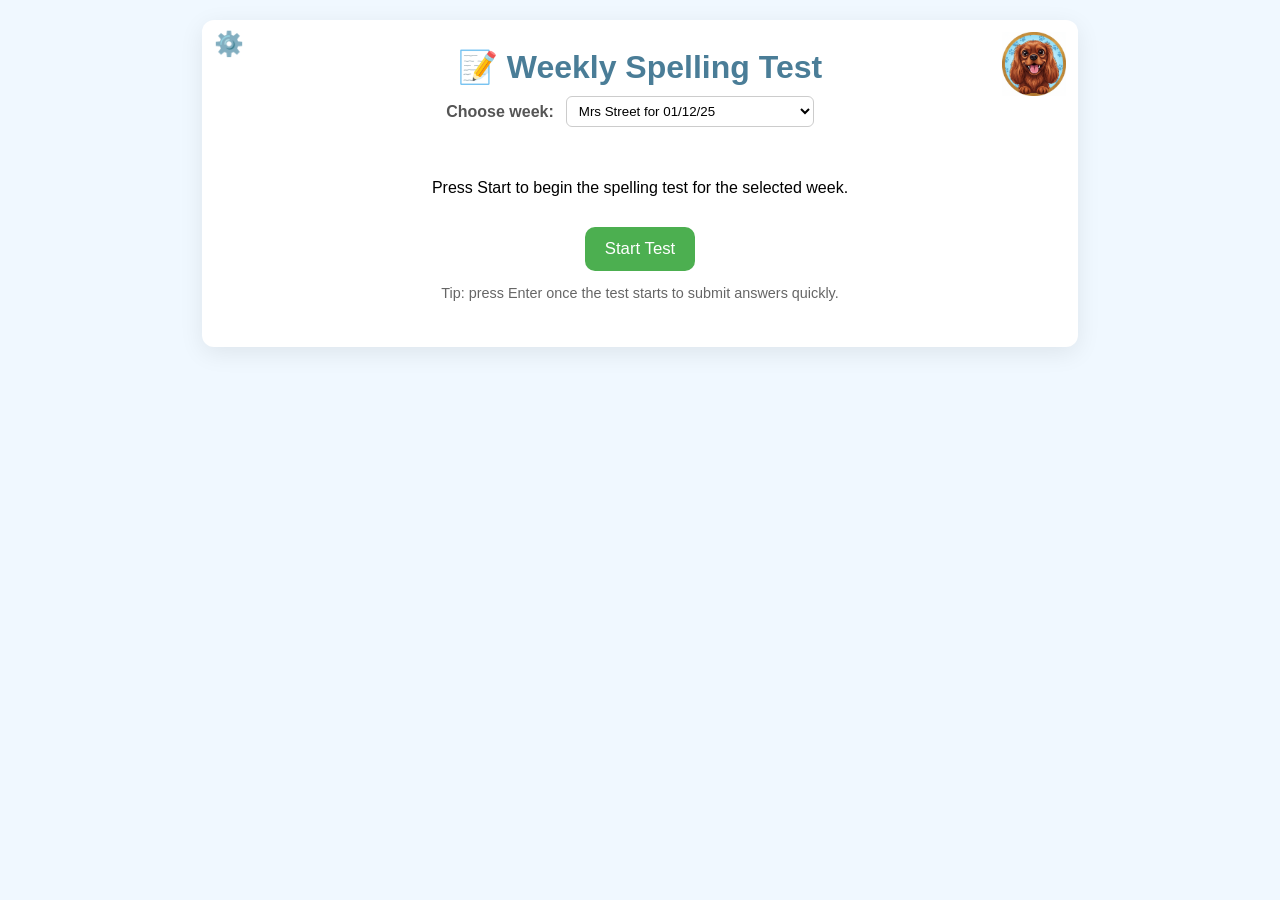
<file: index.html>
<!doctype html>
<html lang="en">
<head>
  <meta charset="utf-8"/>
  <meta name="viewport" content="width=device-width,initial-scale=1"/>
  <title>Year 6 Spelling Test</title>
  <style>
    :root { --accent: #4a7d97; --ok: #4CAF50; --bad: #f44336; --muted:#777; }
    body{font-family:Arial,Helvetica,sans-serif;background:#f0f8ff;padding:20px;margin:0}
    #container{max-width:820px;margin:0 auto;background:#fff;padding:28px;border-radius:12px;box-shadow:0 6px 24px rgba(0,0,0,.08);position:relative}
    h1{color:var(--accent);margin:0 0 10px; text-align: center;}
    
    /* corner image */
    .corner-woofs{position:absolute;top:12px;right:12px;width:64px;height:auto;pointer-events:none; transition: transform 0.15s;}

    /* NEW CARTOON-STYLE ANIMATION */
    @keyframes woofExcitedJump {
        0% { transform: translate(0, 0) scale(1) rotate(0deg); }
        25% { transform: translate(0, -10px) scale(1.1) rotate(5deg); } /* Jump Up and Rotate */
        50% { transform: translate(0, 0) scale(1.05) rotate(-5deg); } /* Settle with small bounce */
        75% { transform: translate(0, -5px) scale(1.08) rotate(3deg); } /* Second, smaller jump */
        100% { transform: translate(0, 0) scale(1) rotate(0deg); } /* Return to rest */
    }
    .corner-woofs.animate-woof {
        animation: woofExcitedJump 1.2s ease-out 2; /* Jumps twice for a lively effect */
    }
    
    /* Settings Icon */
    .top-controls{
        position:absolute;
        top:12px;
        left:12px;
        z-index:11;
    }
    #settingsIcon {
        background: none;
        border: none;
        font-size: 24px;
        cursor: pointer;
        color: var(--accent);
        padding: 0;
        margin: 0;
        line-height: 1;
        outline-offset: 2px;
    }
    
    /* Settings Panel/Modal */
    #settingsPanel {
        position: absolute;
        top: 0;
        left: 0;
        width: 100%;
        height: 100%;
        background: rgba(255, 255, 255, 0.98);
        border-radius: 12px;
        z-index: 20;
        display: none;
        padding: 28px;
        box-sizing: border-box;
        flex-direction: column;
        gap: 15px;
    }
    #settingsPanel h2 {
        color: var(--accent);
        margin: 0 0 15px;
        border-bottom: 2px solid #eee;
        padding-bottom: 10px;
    }
    #closeSettingsButton {
        align-self: flex-end;
        background: #ccc;
        color: #333;
        padding: 8px 12px;
        border-radius: 6px;
        border: none;
        cursor: pointer;
        margin-bottom: 10px;
    }
    /* Controls and Toggles */
    .toggle-row{display:flex;align-items:center;gap:8px;font-size:.95rem;color:#555;user-select:none}
    .toggle-row input{width:18px;height:18px;cursor:pointer}

    /* week selector area */
    #weekBar{display:flex;align-items:center;gap:12px;margin:8px 0 18px;flex-wrap:wrap;justify-content:center}
    #weekBar label{font-weight:600;color:#555}
    #weekSelect{padding:6px 8px;border-radius:6px;border:1px solid #ccc;background:#fff}
    #weekInfo{margin-left:8px;text-align:left}
    #weekLabel{font-weight:700;color:var(--accent)}
    #weekDate{font-size:.9rem;color:var(--muted)}
    /* start screen */
    #startScreen{display:flex;flex-direction:column;gap:14px;align-items:center;padding:18px}
    .primary-action{padding:12px 20px;border-radius:10px;border:none;cursor:pointer;background:var(--ok);color:#fff;font-size:1.05rem}
    /* test UI */
    #status-area{display:flex;justify-content:space-between;align-items:center;width:80%;margin:0 auto 10px;box-sizing:border-box}
    #progress{font-weight:700;color:var(--accent)}
    #score{font-weight:700;color:#1a7d32}
    #progressBarContainer{width:80%;margin:0 auto 18px;display:flex;background:#e0e0e0;border-radius:6px;overflow:hidden;height:14px}
    .progressSegment{flex:1;background:#ccc;transition:background-color .25s}
    .progressSegment.correct{background:#4CAF50}
    .progressSegment.incorrect{background:#f44336}
    #contextDisplay{min-height:40px;margin:12px 0;padding:12px;border-radius:8px;border:2px dashed #008CBA;background:#e6f7ff;font-style:italic;display:none}

    /* Input and Submit button side-by-side */
    #input-submit-group{
        display:flex;
        justify-content:center;
        align-items:center;
        gap:8px;
        margin:12px auto;
        width:80%;
    }
    #wordInput{
        padding:12px;
        flex-grow:1; /* Take up remaining space */
        font-size:1.2rem;
        border-radius:8px;
        border:2px solid #ccc;
        text-align:center;
        max-width: calc(100% - 100px); 
    }
    #submitButton{
        padding:12px 18px; /* Match input padding height */
        border-radius:8px;
        border:none;
        cursor:pointer;
        background:var(--ok);
        color:#fff;
        font-size:1.05rem;
        white-space:nowrap;
    }
    
    /* Say Again button group (old button-group) */
    #say-again-group{
        display:flex;
        justify-content:center;
        margin-bottom:12px;
    }
    #sayAgainButton{
        background:#ff9900;
        color:#fff;
        padding:10px 14px;
        border-radius:8px;
        border:none;
        cursor:pointer;
    }
    
    /* Center the continue button when visible */
    #continueButton{background:var(--bad);color:#fff;display:none;margin:12px auto 0; /* centered */ padding:10px 14px}
    #message{margin-top:14px;text-align:center;font-weight:700;min-height:26px}
    /* results */
    #results{margin-top:22px;text-align:left;display:none}
    /* STYLE FOR FINAL SCORE DISPLAY */
    #finalScoreDisplay{
        color: var(--ok); 
        font-size: 1.8rem;
        font-weight: 700;
        margin: 10px 0 20px;
        text-align: center;
    }
    #results h2{color:var(--accent)}
    #resultsTable{width:100%;border-collapse:collapse;margin-top:8px}
    #resultsTable th,#resultsTable td{border:1px solid #ddd;padding:8px;text-align:center}
    .correct{background:#e6ffe6}
    .incorrect{background:#ffe6e6}
    #startAgainButton{margin-top:12px;background:var(--ok);color:#fff;padding:10px 14px;border-radius:8px;border:none;cursor:pointer;float:right}
    #menuButton{margin-top:12px;background:#4a7d97;color:#fff;padding:10px 14px;border-radius:8px;border:none;cursor:pointer;float:left}
    /* UPDATED MEDIA QUERY */
    @media (max-width:640px){ #status-area,#progressBarContainer,#input-submit-group{width:95%} }
  </style>
</head>
<body>
  <div id="container">
    <img class="corner-woofs" src="Woofs.png" alt="Woofs">

    <div class="top-controls">
      <button id="settingsIcon" aria-label="Settings">⚙️</button>
    </div>

    <div id="settingsPanel" role="dialog" aria-modal="true" aria-hidden="true" style="display: none;">
      <button id="closeSettingsButton">X Close Settings</button>
      <h2>⚙️ Test Settings</h2>
      
      <label class="toggle-row" for="soundToggle">
        <input id="soundToggle" type="checkbox" /> <span id="soundLabel">Sound effects</span>
      </label>
      <label class="toggle-row" for="showSentenceToggle">
        <input id="showSentenceToggle" type="checkbox" /> <span id="showSentenceLabel">Show sentence</span>
      </label>
      <label class="toggle-row" for="autoSpeakSentenceToggle">
        <input id="autoSpeakSentenceToggle" type="checkbox" /> <span id="autoSpeakSentenceLabel">Speak word then sentence</span>
      </label>
      
      <label class="toggle-row" for="disableSpellcheckToggle">
        <input id="disableSpellcheckToggle" type="checkbox" /> <span id="disableSpellcheckLabel">Disable browser spellcheck (No red line)</span>
      </label>
    </div>

    <h1>📝 Weekly Spelling Test</h1>

    <div id="weekBar" aria-hidden="false">
      <label for="weekSelect">Choose week:</label>
      <select id="weekSelect" aria-label="Choose week"></select>
      <div id="weekInfo" aria-hidden="false">
  </div>
    </div>

    <div id="startScreen" role="region" aria-label="Start screen">
      <p id="startBlurb">Press Start to begin the spelling test for the selected week.</p>
      <button id="startButton" class="primary-action">Start Test</button>
      <p style="font-size:.9rem;color:#666;margin:0">Tip: press Enter once the test starts to submit answers quickly.</p>
    </div>

    <div id="test-interface" style="display:none">
      <div id="status-area">
        <p id="progress">Word 1 of 20</p>
        <p id="score">Score: 0 / 0</p>
      </div>
      <div id="progressBarContainer" aria-hidden="true"></div>

      <div id="contextDisplay" role="region" aria-live="polite"></div>

      <div id="input-submit-group"> 
        <input id="wordInput" type="text" placeholder="Type the word here…" autocomplete="off" />
        <button id="submitButton">✅ Submit</button>
      </div>

      <div id="say-again-group"> 
        <button id="sayAgainButton">🔊 Say Again</button>
      </div>

      <div id="message" aria-live="polite"></div>
      <button id="continueButton">➡️ Continue</button>
    </div>

    <div id="results" aria-live="polite">
      <h2 id="finalScoreDisplay"></h2> <h2>Detailed Results Log</h2>
      <table id="resultsTable">
        <thead>
          <tr><th>#</th><th>Your Spelling</th><th>Correct Spelling</th><th>Status</th></tr>
        </thead>
        <tbody></tbody>
      </table>

      <button id="menuButton">Menu</button>
      <button id="startAgainButton">Start Again</button>
    </div>
  </div>

  <script>
   // ======================
// WEEKS DATA (easy to update)
// ======================
const weeksData = [
{
  "id": "2025-11-28",
  "label": "Set 28 Nov — Test Fri 4 Dec 2025",
  "date": "2025-11-28",
  "words": [
    { "word": "grief", "sentence": "It takes time to process the grief after losing a loved one." },
    { "word": "niece", "sentence": "My favourite aunt came to visit with my young niece." },
    { "word": "brief", "sentence": "The meeting was quite brief, lasting only ten minutes." },
    { "word": "conceive", "sentence": "It is difficult to conceive of a time before the internet." },
    { "word": "pierce", "sentence": "The needle is used to pierce the skin very quickly." },
    { "word": "fierce", "sentence": "The fierce wind howled outside the window all night." },
    { "word": "science", "sentence": "We learned about the properties of water in our science class." },
    { "word": "deceive", "sentence": "It is wrong to try and deceive someone with a dishonest answer." },
    { "word": "pier", "sentence": "We walked out onto the wooden pier to look at the sea." },
    { "word": "patient", "sentence": "You must be patient when waiting for the bus to arrive." },
    { "word": "protein", "sentence": "Meat, eggs, and beans are all good sources of protein." },
    { "word": "perceive", "sentence": "The way you choose to perceive a problem can change everything." },
    { "word": "thief", "sentence": "The security guard quickly caught the thief trying to steal the jewels." },
    { "word": "seize", "sentence": "You should always try to seize an opportunity when it comes along." },
    { "word": "ceiling", "sentence": "The room had a beautiful chandelier hanging from the ceiling." },
    { "word": "mischief", "sentence": "The children got into a bit of mischief when the babysitter wasn't looking." },
    { "word": "friend", "sentence": "My best friend is moving away next week, and I will miss them." },
    { "word": "receive", "sentence": "I hope to receive a letter from my pen pal soon." },
    { "word": "glacier", "sentence": "A massive glacier slowly moved down the mountain valley." }
  ]
},
    {
    id: "2025-12-01",
    label: "Mrs Street for 01/12/25",
    date: "2025-12-01",
    words: [
      { word: "answer", sentence: "Can you answer this question for me?" },
      { word: "February", sentence: "February is the shortest month of the year." },
      { word: "guard", sentence: "A security guard protected the museum." },
      { word: "guide", sentence: "Our tour guide showed us around the city." },
      { word: "island", sentence: "The desert island was surrounded by clear blue water." },
      { word: "library", sentence: "I borrowed a book from the local library." },
      { word: "reign", sentence: "The queen's reign lasted for many years." }
    ]
  }, 
    {
    id: "2025-11-24",
    label: "Mrs Street for 24/11/25",
    date: "2025-11-24",
    words: [
      { word: "accident", sentence: "The small accident scratched the car's paint." },
      { word: "accidentally", sentence: "He accidentally spilled his juice on the table." },
      { word: "bicycle", sentence: "She learned to ride her new bicycle without stabilisers." },
      { word: "centre", sentence: "The bullseye is in the centre of the target." },
      { word: "century", sentence: "A century is a period of one hundred years." },
      { word: "certain", sentence: "Are you certain you locked the door?" },
      { word: "circle", sentence: "Draw a perfect circle with a compass." },
      { word: "decide", sentence: "It's hard to decide what to have for dinner." },
      { word: "exercise", sentence: "Daily exercise is good for your health." },
      { word: "experience", sentence: "He gained a lot of experience from his first job." },
      { word: "medicine", sentence: "The doctor prescribed some medicine for his cough." },
      { word: "notice", sentence: "Did you notice the new painting on the wall?" },
      { word: "recent", sentence: "Look at the list of recent comments." },
      { word: "sentence", sentence: "Every sentence starts with a capital letter." },
      { word: "special", sentence: "Today is a very special day." }
    ]
  },
  // EXISTING WEEKS
  {
    id: "2025-10-23",
    label: "Set 23 Oct — Test Fri 7 Nov 2025",
    date: "2025-10-23",
    words: [
      { word: "rhyme", sentence: "The children learned a funny rhyme to help remember the spelling." },
      { word: "secretary", sentence: "The secretary typed up the meeting minutes quickly." },
      { word: "sincere", sentence: "He made a sincere apology after accidentally breaking the vase." },
      { word: "sufficient", sentence: "We have sufficient pencils for everyone in the class." },
      { word: "system", sentence: "The school's heating system was repaired over the holidays." },
      { word: "rhythm", sentence: "She clapped the rhythm of the song perfectly in music class." },
      { word: "shoulder", sentence: "He carried the bag on his shoulder as he walked home." },
      { word: "soldier", sentence: "The soldier marched bravely in the parade." },
      { word: "suggest", sentence: "May I suggest a different book for the class reading?" },
      { word: "temperature", sentence: "The nurse took my temperature before I returned to class." },
      { word: "sacrifice", sentence: "They made a small sacrifice of their break time to finish the experiment." },
      { word: "signature", sentence: "Please write your signature at the bottom of the form." },
      { word: "stomach", sentence: "Her stomach rumbled loudly during the quiet assembly." },
      { word: "symbol", sentence: "The dove is often used as a symbol of peace." },
      { word: "thorough", sentence: "Make a thorough check of your answers before handing them in." },
      { word: "twelfth", sentence: "This is the twelfth question on the worksheet." },
      { word: "variety", sentence: "The market sold a variety of fresh fruits and snacks." },
      { word: "vegetable", sentence: "He chose one vegetable from the tray for his soup." },
      { word: "vehicle", sentence: "A large vehicle delivered the new desks to the school." },
      { word: "sincerely", sentence: "She finished the letter with 'Yours sincerely' and signed her name." }
    ]
  },
  {
    id: "2025-11-07",
    label: "Set 7 Nov — Test Fri 14 Nov 2025",
    date: "2025-11-07",
    words: [
      { word: "observant", sentence: "The traffic warden was very observant and spotted the illegal parking." },
      { word: "hesitant", sentence: "She was hesitant to answer the question, taking a long pause first." },
      { word: "tolerance", sentence: "The garden grows well because of its high tolerance to frost." },
      { word: "decent", sentence: "I hope you have a decent amount of money saved for the trip." },
      { word: "frequency", sentence: "The bus runs at a high frequency, arriving every fifteen minutes." },
      { word: "observance", sentence: "The observance of rules is critical for safety." },
      { word: "hesitancy", sentence: "His slight hesitancy gave the opposition time to think." },
      { word: "innocent", sentence: "The court decided the boy was innocent of the crime." },
      { word: "decency", sentence: "The children were taught common decency, like saying please and thank you." },
      { word: "confident", sentence: "She felt confident in her ability to pass the difficult exam." },
      { word: "expectant", sentence: "The whole crowd was expectant as the singer walked onto the stage." },
      { word: "tolerant", sentence: "We must be tolerant of other people's views, even if we disagree." },
      { word: "innocence", sentence: "He maintained his innocence throughout the long trial." },
      { word: "frequent", sentence: "Frequent visits to the library improved her reading skills." },
      { word: "confidence", sentence: "Winning the tournament boosted the team's confidence." },
      { word: "assistant", sentence: "The shop assistant helped the customer find the correct size." },
      { word: "assistance", sentence: "The old man requested assistance with his heavy bags." },
      { word: "obedient", sentence: "The soldier was obedient and followed all the orders given." },
      { word: "independent", sentence: "She became independent after moving out of her family home." },
      { word: "independence", sentence: "The country celebrated its day of independence from foreign rule." }
    ]
  },
  {
    id: "2025-11-28",
    label: "Set 20 Nov — Test Fri 28 Nov 2025",
    date: "2025-11-28",
    words: [
      { word: "referring", sentence: "The teacher was referring to the page numbers in the book." },
      { word: "preferring", sentence: "She was preferring to stay inside rather than go out in the rain." },
      { word: "transferred", sentence: "The money was transferred from my savings account to my current account." },
      { word: "preference", sentence: "Do you have a preference for red or blue?" },
      { word: "suffering", sentence: "The injured dog was suffering from a broken leg." },
      { word: "referred", sentence: "The doctor referred the patient to a specialist." },
      { word: "preferred", sentence: "For the party, I would have preferred a chocolate cake." },
      { word: "reference", sentence: "Always check your work against a reliable reference source." },
      { word: "transference", sentence: "The emotional transference of feelings is complex." },
      { word: "differing", sentence: "They had differing opinions on which film to watch." },
      { word: "referral", sentence: "He got the new job through a personal referral." },
      { word: "transferring", sentence: "They are transferring the files to a new computer system." },
      { word: "referee", sentence: "The referee blew the whistle to end the football match." },
      { word: "different", sentence: "I chose a completely different style of painting this time." },
      { word: "inferred", sentence: "From his silence, she inferred that he was upset." },
      { word: "suffered", sentence: "The company suffered a great loss during the recession." },
      { word: "conferring", sentence: "The judges were conferring quietly before announcing the winner." },
      { word: "offered", sentence: "The café offered a free cookie with every hot drink." },
      { word: "offering", sentence: "He was offering to help his neighbour move furniture." },
      { word: "inferring", sentence: "By observing the evidence, we are inferring the cause of the problem." }
    ]
  },

  // NEW YEAR 3 & 4 SPELLINGS
  {
    id: "year3-ac",
    label: "Year 3 Spelling: A-C",
    date: "2024-03-08", // You can adjust this date
    words: [
        { word: "accident", sentence: "The small accident scratched the car's paint." },
        { word: "accidentally", sentence: "He accidentally spilled his juice on the table." },
        { word: "actual", sentence: "What was the actual time of the show?" },
        { word: "actually", sentence: "I thought it was easy, but it's actually quite hard." },
        { word: "address", sentence: "Please write your name and address on the form." },
        { word: "although", sentence: "Although it was raining, they still went for a walk." },
        { word: "answer", sentence: "Can you answer this question for me?" },
        { word: "appear", sentence: "The magician made a rabbit appear from his hat." },
        { word: "arrive", sentence: "What time will the bus arrive at the station?" },
        { word: "believe", sentence: "I believe you can achieve your dreams." },
        { word: "bicycle", sentence: "She learned to ride her new bicycle without stabilisers." },
        { word: "breath", sentence: "He held his breath underwater for a long time." },
        { word: "breathe", sentence: "It's important to breathe deeply when you exercise." },
        { word: "build", sentence: "They will build a new house next year." },
        { word: "busy", sentence: "The shop was very busy on Saturday afternoon." },
        { word: "business", sentence: "Running a bakery is a tasty business." },
        { word: "calendar", sentence: "Check the calendar to see what day it is." },
        { word: "caught", sentence: "The cat caught a mouse in the garden." }
    ]
  },
  {
    id: "year3-dh",
    label: "Year 3 Spelling: C-E",
    date: "2024-03-09",
    words: [
        { word: "centre", sentence: "The bullseye is in the centre of the target." },
        { word: "century", sentence: "A century is a period of one hundred years." },
        { word: "certain", sentence: "Are you certain you locked the door?" },
        { word: "circle", sentence: "Draw a perfect circle with a compass." },
        { word: "complete", sentence: "You need to complete your homework before playing." },
        { word: "consider", sentence: "Please consider my suggestion carefully." },
        { word: "continue", sentence: "Don't stop, continue your excellent work." },
        { word: "decide", sentence: "It's hard to decide what to have for dinner." },
        { word: "describe", sentence: "Can you describe the new dog to me?" },
        { word: "different", sentence: "They wore different coloured socks today." },
        { word: "difficult", sentence: "This puzzle is quite difficult to solve." },
        { word: "disappear", sentence: "The magician made the rabbit disappear." },
        { word: "early", sentence: "We woke up early to watch the sunrise." },
        { word: "earth", sentence: "The Earth revolves around the Sun." },
        { word: "eight", sentence: "There are eight planets in our solar system." },
        { word: "eighth", sentence: "He finished in eighth place in the race." },
        { word: "enough", sentence: "Do you have enough money for the cinema?" },
        { word: "exercise", sentence: "Daily exercise is good for your health." }
    ]
},
  {
    id: "year3-eg",
    label: "Year 3 Spelling: E-I",
    date: "2024-03-10",
    words: [
        { word: "experience", sentence: "He gained a lot of experience from his first job." },
        { word: "experiment", sentence: "We conducted a science experiment in class." },
        { word: "extreme", sentence: "The weather was at an extreme cold today." },
        { word: "famous", sentence: "The famous singer performed at the concert." },
        { word: "favourite", sentence: "What is your favourite animal at the zoo?" },
        { word: "February", sentence: "February is the shortest month of the year." },
        { word: "fruit", sentence: "Apples and bananas are healthy fruit." },
        { word: "grammar", sentence: "Learning proper grammar helps you write well." },
        { word: "group", sentence: "The class worked in a small **group**." },
        { word: "guard", sentence: "A security guard protected the museum." },
        { word: "guide", sentence: "Our tour guide showed us around the city." },
        { word: "heard", sentence: "I heard a strange noise outside last night." },
        { word: "heart", sentence: "Your heart pumps blood around your body." },
        { word: "height", sentence: "Measure your height against the wall." },
        { word: "history", sentence: "We learned about ancient Roman history." },
        { word: "imagine", sentence: "Can you imagine a world without colour?" },
        { word: "increase", sentence: "We need to increase our efforts to finish on time." },
        { word: "important", sentence: "It's important to listen carefully." }
    ]
},
  {
    id: "year3-io",
    label: "Year 3 Spelling: I-O",
    date: "2024-03-11",
    words: [
        { word: "interest", sentence: "He showed great interest in learning to play guitar." },
        { word: "island", sentence: "The desert island was surrounded by clear blue water." },
        { word: "knowledge", sentence: "Reading books expands your knowledge." },
        { word: "learn", sentence: "What new skill do you want to learn?" },
        { word: "length", sentence: "Measure the length of the table with a ruler." },
        { word: "library", sentence: "I borrowed a book from the local library." },
        { word: "material", sentence: "The dress was made from a soft cotton material." },
        { word: "medicine", sentence: "The doctor prescribed some medicine for his cough." },
        { word: "mention", sentence: "Did I mention that I won the competition?" },
        { word: "minute", sentence: "Wait just a minute, I'll be right there." },
        { word: "natural", sentence: "The birds sang a natural and beautiful song." },
        { word: "naughty", sentence: "The naughty puppy chewed on the shoe." },
        { word: "notice", sentence: "Did you notice the new painting on the wall?" },
        { word: "occasion", sentence: "It was a special occasion when the queen visited." },
        { word: "often", sentence: "How often do you visit your grandparents?" },
        { word: "opposite", sentence: "The bank is opposite the post office." },
        { word: "ordinary", sentence: "It was just an ordinary day at school." }
    ]
},
  {
    id: "year3-pr",
    label: "Year 3 Spelling: P-R",
    date: "2024-03-12",
    words: [
        { word: "particular", sentence: "Do you have a particular favourite colour?" },
        { word: "peculiar", sentence: "The cat had a peculiar habit of watching TV." },
        { word: "perhaps", sentence: "Perhaps we can go to the park later." },
        { word: "popular", sentence: "Football is a very popular sport." },
        { word: "position", sentence: "Find your position on the starting line." },
        { word: "possess", sentence: "Do you possess any special talents?" },
        { word: "possible", sentence: "It is possible to fly to the moon." },
        { word: "potatoes", sentence: "We are having roast potatoes for dinner." },
        { word: "pressure", sentence: "The deep sea diver felt the immense pressure of the water." },
        { word: "probably", sentence: "It will probably rain tomorrow." },
        { word: "promise", sentence: "She made a promise to always tell the truth." },
        { word: "purpose", sentence: "What is the purpose of this machine?" },
        { word: "quarter", sentence: "I ate a quarter of the apple pie." },
        { word: "question", sentence: "He asked a very difficult question." },
        { word: "regular", sentence: "He follows a regular routine every morning." },
        { word: "reign", sentence: "The queen's reign lasted for many years." }
    ]
},
  {
    id: "year3-sw",
    label: "Year 3 Spelling: R-W",
    date: "2024-03-13",
    words: [
        { word: "remember", sentence: "Can you remember what we learned yesterday?" },
        { word: "sentence", sentence: "Every sentence starts with a capital letter." },
        { word: "separate", sentence: "Please separate the paper from the plastic for recycling." },
        { word: "special", sentence: "Today is a very special day." },
        { word: "straight", sentence: "Draw a straight line with a ruler." },
        { word: "strange", sentence: "I heard a strange noise coming from the attic." },
        { word: "strength", sentence: "He showed great strength by lifting the heavy box." },
        { word: "suppose", sentence: "I suppose we could go to the park if the rain stops." },
        { word: "surprise", sentence: "The birthday party was a big surprise." },
        { word: "therefore", sentence: "He studied hard, therefore he passed the exam." },
        { word: "thought", sentence: "I thought you were coming to the party." },
        { word: "through", sentence: "We walked through the long tunnel." },
        { word: "variety", sentence: "The shop sells a variety of sweets." },
        { word: "various", sentence: "There were various colours of balloons at the party." },
        { word: "weight", sentence: "What is the weight of this package?" },
        { word: "woman", sentence: "A kind woman helped the lost child." },
        { word: "women", sentence: "The two women were talking happily." }
    ]
  }
];

    // ----------------------
    // DOM refs & state
    // ----------------------
    let spellingList = [];
    let currentWeek = null;
    let currentWordIndex = 0;
    let score = 0;
    let resultsLog = [];

    const weekSelectEl = document.getElementById('weekSelect');
    const weekLabelEl = document.getElementById('weekLabel');
    const weekDateEl = document.getElementById('weekDate');
    const weekBarEl = document.getElementById('weekBar');

    const startScreenEl = document.getElementById('startScreen');
    const startButtonEl = document.getElementById('startButton');

    const testInterfaceEl = document.getElementById('test-interface');
    const progressEl = document.getElementById('progress');
    const scoreEl = document.getElementById('score');
    const progressBarContainerEl = document.getElementById('progressBarContainer');
    const inputEl = document.getElementById('wordInput');
    const messageEl = document.getElementById('message');
    // Renamed button references
    const sayAgainButtonEl = document.getElementById('sayAgainButton');
    const submitButtonEl = document.getElementById('submitButton');
    const continueButtonEl = document.getElementById('continueButton');

    const resultsEl = document.getElementById('results');
    const finalScoreDisplayEl = document.getElementById('finalScoreDisplay'); 
    const resultsTableBodyEl = document.querySelector('#resultsTable tbody');
    const startAgainButtonEl = document.getElementById('startAgainButton');
    const menuButtonEl = document.getElementById('menuButton');

    // Settings Panel Refs
    const settingsIconEl = document.getElementById('settingsIcon');
    const settingsPanelEl = document.getElementById('settingsPanel');
    const closeSettingsButtonEl = document.getElementById('closeSettingsButton');
    
    // Woofs Image Ref
    const woofsImageEl = document.querySelector('.corner-woofs');

    // toggles
    const soundToggleEl = document.getElementById('soundToggle');
    const showSentenceToggleEl = document.getElementById('showSentenceToggle');
    const autoSpeakSentenceToggleEl = document.getElementById('autoSpeakSentenceToggle'); 
    const disableSpellcheckToggleEl = document.getElementById('disableSpellcheckToggle'); 

    const SOUND_KEY = 'spellingSoundEnabled';
    const SHOW_SENTENCE_KEY = 'spellingShowSentence';
    const AUTO_SPEAK_SENTENCE_KEY = 'spellingAutoSpeakSentence'; 
    const DISABLE_SPELLCHECK_KEY = 'spellingDisableSpellcheck'; 

    let soundEnabled = localStorage.getItem(SOUND_KEY) === null ? true : localStorage.getItem(SOUND_KEY) === 'true';
    let showSentenceEnabled = localStorage.getItem(SHOW_SENTENCE_KEY) === null ? true : localStorage.getItem(SHOW_SENTENCE_KEY) === 'true';
    let autoSpeakSentenceEnabled = localStorage.getItem(AUTO_SPEAK_SENTENCE_KEY) === null ? true : localStorage.getItem(AUTO_SPEAK_SENTENCE_KEY) === 'true'; 
    let disableSpellcheckEnabled = localStorage.getItem(DISABLE_SPELLCHECK_KEY) === null ? false : localStorage.getItem(DISABLE_SPELLCHECK_KEY) === 'true'; 

    // Apply initial state to toggles
    soundToggleEl.checked = soundEnabled;
    showSentenceToggleEl.checked = showSentenceEnabled;
    autoSpeakSentenceToggleEl.checked = autoSpeakSentenceEnabled; 
    disableSpellcheckToggleEl.checked = disableSpellcheckEnabled; 

    const soundLabelEl = document.getElementById('soundLabel');
    const showSentenceLabelEl = document.getElementById('showSentenceLabel');
    const autoSpeakSentenceLabelEl = document.getElementById('autoSpeakSentenceLabel'); 
    const disableSpellcheckLabelEl = document.getElementById('disableSpellcheckLabel'); 

    // Set initial label text
    soundLabelEl.textContent = soundEnabled ? 'Sound effects (ON)' : 'Sound effects (OFF)';
    showSentenceLabelEl.textContent = showSentenceEnabled ? 'Show sentence (ON)' : 'Show sentence (OFF)';
    autoSpeakSentenceLabelEl.textContent = autoSpeakSentenceEnabled ? 'Speak word then sentence (ON)' : 'Speak word then sentence (OFF)'; 
    disableSpellcheckLabelEl.textContent = disableSpellcheckEnabled ? 'Disable browser spellcheck (ON)' : 'Disable browser spellcheck (OFF)'; 

    // Apply initial spellcheck state to input field
    inputEl.spellcheck = !disableSpellcheckEnabled;

    // ======================
    // Toggle Event Listeners
    // ======================

    soundToggleEl.addEventListener('change', () => {
      soundEnabled = soundToggleEl.checked;
      localStorage.setItem(SOUND_KEY, String(soundEnabled));
      soundLabelEl.textContent = soundEnabled ? 'Sound effects (ON)' : 'Sound effects (OFF)';
      if (!soundEnabled && audioCtx && audioCtx.state !== 'closed') audioCtx.suspend().catch(()=>{});
      else if (soundEnabled && audioCtx && audioCtx.state === 'suspended') audioCtx.resume().catch(()=>{});
    });

    showSentenceToggleEl.addEventListener('change', () => {
      showSentenceEnabled = showSentenceToggleEl.checked;
      localStorage.setItem(SHOW_SENTENCE_KEY, String(showSentenceEnabled));
      showSentenceLabelEl.textContent = showSentenceEnabled ? 'Show sentence (ON)' : 'Show sentence (OFF)';
      // update display for current word immediately
      if (testInterfaceEl.style.display !== 'none') {
        if (showSentenceEnabled) displayBlankedSentence(currentWordIndex);
        else { document.getElementById('contextDisplay').style.display = 'none'; }
      }
    });
    
    autoSpeakSentenceToggleEl.addEventListener('change', () => {
      autoSpeakSentenceEnabled = autoSpeakSentenceToggleEl.checked;
      localStorage.setItem(AUTO_SPEAK_SENTENCE_KEY, String(autoSpeakSentenceEnabled));
      autoSpeakSentenceLabelEl.textContent = autoSpeakSentenceEnabled ? 'Speak word then sentence (ON)' : 'Speak word then sentence (OFF)';
    });
    
    // TOGGLE LOGIC: Disable Spellcheck
    disableSpellcheckToggleEl.addEventListener('change', () => {
      disableSpellcheckEnabled = disableSpellcheckToggleEl.checked;
      localStorage.setItem(DISABLE_SPELLCHECK_KEY, String(disableSpellcheckEnabled));
      disableSpellcheckLabelEl.textContent = disableSpellcheckEnabled ? 'Disable browser spellcheck (ON)' : 'Disable browser spellcheck (OFF)';
      // The key change: set spellcheck attribute on the input field
      inputEl.spellcheck = !disableSpellcheckEnabled; 
    });

    // ======================
    // Settings Panel Logic
    // ======================

    settingsIconEl.addEventListener('click', () => {
        settingsPanelEl.style.display = 'flex';
        // Ensure the main test container is hidden/disabled for screen readers
        document.getElementById('container').setAttribute('aria-hidden', 'true');
        settingsPanelEl.setAttribute('aria-hidden', 'false');
        closeSettingsButtonEl.focus();
    });

    closeSettingsButtonEl.addEventListener('click', () => {
        settingsPanelEl.style.display = 'none';
        document.getElementById('container').setAttribute('aria-hidden', 'false');
        settingsPanelEl.setAttribute('aria-hidden', 'true');
        settingsIconEl.focus();
    });


    // ======================
    // Voice / audio
    // ======================
    let selectedUKVoice = null;
    function loadVoices() {
      const voices = speechSynthesis.getVoices() || [];
      if (!voices.length) return;
      selectedUKVoice =
        voices.find(v => v.lang && v.lang.toLowerCase().includes('en-gb') && /female/i.test(v.name)) ||
        voices.find(v => v.lang && v.lang.toLowerCase().includes('en-gb')) ||
        null;
    }
    loadVoices();
    speechSynthesis.onvoiceschanged = loadVoices;

    function createUtterance(text) {
      const u = new SpeechSynthesisUtterance(text);
      if (selectedUKVoice) { u.voice = selectedUKVoice; u.rate = 0.9; }
      else u.lang = 'en-GB';
      return u;
    }

    // WebAudio for feedback
    let audioCtx = null;
    function ensureAudioContext() {
      if (!soundEnabled) return null;
      if (!audioCtx) audioCtx = new (window.AudioContext || window.webkitAudioContext)();
      if (audioCtx.state === 'suspended') audioCtx.resume().catch(()=>{});
      return audioCtx;
    }
    function playCorrectSound() {
      if (!soundEnabled) return;
      const ctx = ensureAudioContext(); if (!ctx) return;
      const now = ctx.currentTime; const o = ctx.createOscillator(); const g = ctx.createGain();
      o.type='sine'; o.frequency.setValueAtTime(880, now); o.frequency.exponentialRampToValueAtTime(1320, now+0.14);
      g.gain.setValueAtTime(0, now); g.gain.linearRampToValueAtTime(0.05, now+0.01); g.gain.exponentialRampToValueAtTime(0.001, now+0.5);
      o.connect(g); g.connect(ctx.destination); o.start(now); o.stop(now+0.6);
    }
    function playWrongSound() {
      if (!soundEnabled) return;
      const ctx = ensureAudioContext(); if (!ctx) return;
      const now = ctx.currentTime; const o1 = ctx.createOscillator(), o2 = ctx.createOscillator(), g = ctx.createGain();
      o1.type='sawtooth'; o1.frequency.setValueAtTime(220, now);
      o2.type='sine'; o2.frequency.setValueAtTime(270, now);
      g.gain.setValueAtTime(0, now); g.gain.linearRampToValueAtTime(0.05, now+0.01); g.gain.exponentialRampToValueAtTime(0.001, now+0.5);
      o1.connect(g); o2.connect(g); g.connect(ctx.destination); o1.start(now); o2.start(now+0.02); o1.stop(now+0.45); o2.stop(now+0.45);
    }

    // ======================
    // Week selector logic
    // ======================
    function populateWeekSelect() {
      weekSelectEl.innerHTML = '';
      const sorted = weeksData.slice().sort((a,b)=> new Date(a.date) - new Date(b.date));
      for (const w of sorted) {
        const opt = document.createElement('option');
        opt.value = w.id;
        opt.textContent = `${w.label}`;
        weekSelectEl.appendChild(opt);
      }
      const defaultIndex = findMostRelevantWeekIndex(sorted);
      weekSelectEl.selectedIndex = defaultIndex;
      loadWeek(sorted[defaultIndex]);
    }

    // FUNCTION TO ALWAYS SELECT THE NEWEST SET
    function findMostRelevantWeekIndex(sortedWeeks) {
      // Always select the last, most recent week in the list (which is already sorted by date).
      return sortedWeeks.length ? sortedWeeks.length - 1 : 0;
    }

    function loadWeekById(id) {
      const week = weeksData.find(w => w.id === id);
      if (week) loadWeek(week);
    }

    function loadWeek(week) {
      currentWeek = week;
      spellingList = week.words.slice();
      weekLabelEl.textContent = week.label || '';
      weekDateEl.textContent = week.date || '';
      document.title = `Y6 Spelling Test — ${week.label || week.date || ''}`;
      resetToStartScreen();
      buildProgressBar();
    }
    weekSelectEl.addEventListener('change', (e)=> loadWeekById(e.target.value));

    // ======================
    // Core test logic
    // ======================
    function buildProgressBar() {
      progressBarContainerEl.innerHTML = '';
      for (let i=0;i<spellingList.length;i++){
        const seg = document.createElement('div');
        seg.className = 'progressSegment';
        progressBarContainerEl.appendChild(seg);
      }
    }
    function updateScoreAndProgress() {
      const wordsCompleted = resultsLog.length;
      scoreEl.textContent = `Score: ${score} / ${wordsCompleted}`;
      if (currentWordIndex < spellingList.length) progressEl.textContent = `Word ${currentWordIndex + 1} of ${spellingList.length}`;
      const segments = progressBarContainerEl.children;
      for (let i=0;i<segments.length;i++){
        segments[i].className = 'progressSegment';
        if (i < resultsLog.length) segments[i].classList.add(resultsLog[i].isCorrect ? 'correct' : 'incorrect');
      }
    }
    function toggleButtons(enable){
      submitButtonEl.disabled = !enable;
      sayAgainButtonEl.disabled = !enable;
      inputEl.disabled = !enable;
    }
    
    // Displays blanked sentence if toggle is checked.
    function updateProgressScreen() {
      inputEl.value = '';
      messageEl.textContent = ''; 
      const ctx = document.getElementById('contextDisplay');
      // Always hide context by default when moving to next step
      ctx.style.display = 'none';
      ctx.textContent = '';
      
      continueButtonEl.style.display = 'none';
      toggleButtons(true);
      updateScoreAndProgress();
      
      // If "Show sentence" is enabled, display blanked sentence for the current word immediately
      if (showSentenceToggleEl.checked) {
          displayBlankedSentence(currentWordIndex);
      }
    }

    function displayBlankedSentence(index) {
      const ctx = document.getElementById('contextDisplay');
      if (!spellingList || index == null || index >= spellingList.length) { ctx.style.display = 'none'; return; }
      const item = spellingList[index];
      const regex = new RegExp(escapeRegExp(item.word), 'gi');
      const blanked = item.sentence.replace(regex, '______');
      ctx.innerHTML = blanked;
      ctx.style.display = 'block';
    }
    
    // Chains word and sentence speech.
    function speakWordAndSentence() {
      if (!spellingList || currentWordIndex >= spellingList.length) return;
      const word = spellingList[currentWordIndex].word;
      const sentence = spellingList[currentWordIndex].sentence;
      
      // Set message and focus immediately
      messageEl.textContent = "🔊 Speaking the word, then the sentence. Type the word here…"; 
      inputEl.focus();

      const wordUtt = createUtterance(word);
      const sentenceUtt = createUtterance(sentence);

      // Chain the sentence to the word's end
      wordUtt.onend = () => {
        // If the word finishes naturally, play the sentence.
        speechSynthesis.speak(sentenceUtt);
      };

      speechSynthesis.speak(wordUtt);
    }

    // Focuses input and updates message immediately to allow typing during speech
    function speakWord() {
      if (!spellingList || currentWordIndex >= spellingList.length) return;
      
      speechSynthesis.cancel(); // Cancel any previous speech before starting a new one

      // If sentence context is not being auto-read, still ensure it's displayed if the toggle is ON
      if (showSentenceToggleEl.checked) {
        displayBlankedSentence(currentWordIndex);
      }
      
      if (autoSpeakSentenceToggleEl.checked) {
          speakWordAndSentence();
          return;
      }
      
      const word = spellingList[currentWordIndex].word;
      const utt = createUtterance(word);

      // Set message and focus immediately
      messageEl.textContent = "🔊 Speaking the word. Type the word here…";
      inputEl.focus();
      
      speechSynthesis.speak(utt);
    }

    function escapeRegExp(s){ return s.replace(/[.*+?^${}()|[\]\\]/g,'\\$&'); }

    function checkSpelling() {
  // Cancel any ongoing speech when the user submits their answer
  speechSynthesis.cancel(); 

  if (!spellingList || currentWordIndex >= spellingList.length) return;
  const typed = inputEl.value.trim();
  const correct = spellingList[currentWordIndex].word; // e.g., "February" or "accident"

  if (!typed) { messageEl.textContent = "⚠️ Please type a word first!"; return; }

  // 💥 THE FIX: Require an exact match (case-sensitive) 💥
  const isCorrect = typed === correct; 

  resultsLog.push({ index: currentWordIndex+1, submittedWord: typed, correctWord: correct, isCorrect });
  toggleButtons(false);
  if (isCorrect) {
    playCorrectSound();
    score++;
    messageEl.textContent = "✅ Correct!";
    currentWordIndex++;
    updateScoreAndProgress();
    setTimeout(nextStep, 700);
  } else {
    playWrongSound();
    messageEl.textContent = `❌ Incorrect — correct: "${correct}".`;
    currentWordIndex++;
    updateScoreAndProgress();
    // Show centered Continue button when incorrect
    continueButtonEl.style.display = 'block';
    continueButtonEl.focus();
  }
}

    function nextStep(){
      if (currentWordIndex < spellingList.length) {
        updateProgressScreen();
        speakWord();
      } else {
        finishTest();
      }
    }

    // UPDATED to show score at the top and add animation
    function displayResults(){
      testInterfaceEl.style.display = 'none';
      resultsEl.style.display = 'block';
      
      // SET THE FINAL SCORE at the top of the results page
      finalScoreDisplayEl.textContent = `${score} / ${spellingList.length}`;

      // NEW: Apply animation class to Woofs image
      woofsImageEl.classList.add('animate-woof');

      resultsTableBodyEl.innerHTML = '';
      for (const log of resultsLog) {
        const row = resultsTableBodyEl.insertRow();
        row.className = log.isCorrect ? 'correct' : 'incorrect';
        row.insertCell().textContent = log.index;
        row.insertCell().textContent = log.submittedWord;
        row.insertCell().textContent = log.correctWord;
        row.insertCell().textContent = log.isCorrect ? 'Correct' : 'Incorrect';
      }
    }

    function finishTest() {
      progressEl.textContent = "TEST FINISHED!";
      scoreEl.textContent = `Final Score: ${score} / ${spellingList.length}`;
      messageEl.textContent = `🎉 Test Complete!`; 
      updateScoreAndProgress();
      displayResults();
      // hide buttons while on results
      sayAgainButtonEl.style.display = 'none';
      submitButtonEl.style.display = 'none';
      continueButtonEl.style.display = 'none';
      // Hide week selector on results
      weekBarEl.style.display = 'none';
      // show Start Again and Menu
      startAgainButtonEl.style.display = 'inline-block';
      menuButtonEl.style.display = 'inline-block';
    }

    // start/reset helpers
    function startTest() {
      if (soundEnabled) ensureAudioContext();
      
      // NEW: Remove animation class when starting test
      woofsImageEl.classList.remove('animate-woof');

      // hide week selector once the test starts
      weekBarEl.style.display = 'none';
      // restore UI
      sayAgainButtonEl.style.display = 'inline-block';
      submitButtonEl.style.display = 'inline-block';
      continueButtonEl.style.display = 'none';
      startScreenEl.style.display = 'none';
      resultsEl.style.display = 'none';
      testInterfaceEl.style.display = 'block';
      // reset state
      currentWordIndex = 0;
      score = 0;
      resultsLog = [];
      buildProgressBar();
      updateProgressScreen();
      // speak first word automatically
      setTimeout(speakWord, 300);
    }

    function resetToStartScreen() {
      // NEW: Remove animation class when resetting
      woofsImageEl.classList.remove('animate-woof');

      currentWordIndex = 0;
      score = 0;
      resultsLog = [];
      inputEl.value = '';
      messageEl.textContent = '';
      testInterfaceEl.style.display = 'none';
      resultsEl.style.display = 'none';
      startScreenEl.style.display = 'flex';
      // show week selector on start screen
      weekBarEl.style.display = 'flex';
      // hide menu button while on start screen
      menuButtonEl.style.display = 'none';
      // hide startAgain until needed
      startAgainButtonEl.style.display = 'none';
    }

    function resetAndStartImmediate() { resetToStartScreen(); setTimeout(startTest, 80); }

    // ======================
    // Event wiring
    // ======================
    startButtonEl.addEventListener('click', ()=> { if (soundEnabled) ensureAudioContext(); startTest(); });
    
    // Say Again button now calls speakWord, which handles the auto-sentence toggle
    sayAgainButtonEl.addEventListener('click', ()=> {
      if (soundEnabled) ensureAudioContext();
      if (testInterfaceEl.style.display === 'none') { startTest(); return; }
      speakWord(); 
    });
    
    submitButtonEl.addEventListener('click', ()=> { if (soundEnabled) ensureAudioContext(); checkSpelling(); });
    continueButtonEl.addEventListener('click', ()=> { if (soundEnabled) ensureAudioContext(); nextStep(); inputEl.focus(); });
    startAgainButtonEl.addEventListener('click', resetAndStartImmediate);
    menuButtonEl.addEventListener('click', resetToStartScreen);

    document.addEventListener('keydown', (e) => {
      if (e.key === 'Enter') {
        if (settingsPanelEl.style.display === 'flex') { /* Do nothing if settings panel is open */ }
        else if (startScreenEl.style.display !== 'none') { e.preventDefault(); startTest(); }
        else if (continueButtonEl.style.display === 'block') { e.preventDefault(); continueButtonEl.click(); }
        else if (!submitButtonEl.disabled) { e.preventDefault(); checkSpelling(); }
      }
    });

    // ======================
    // Initialization
    // ======================
    populateWeekSelect();
    // initial toggle/button visibility
    startAgainButtonEl.style.display = 'none';
    menuButtonEl.style.display = 'none';
    // Default: show sentence toggle on by default (persisted above)
    if (showSentenceToggleEl.checked) {
      showSentenceToggleEl.dispatchEvent(new Event('change'));
    }
  </script>
</body>
</html>
</file>
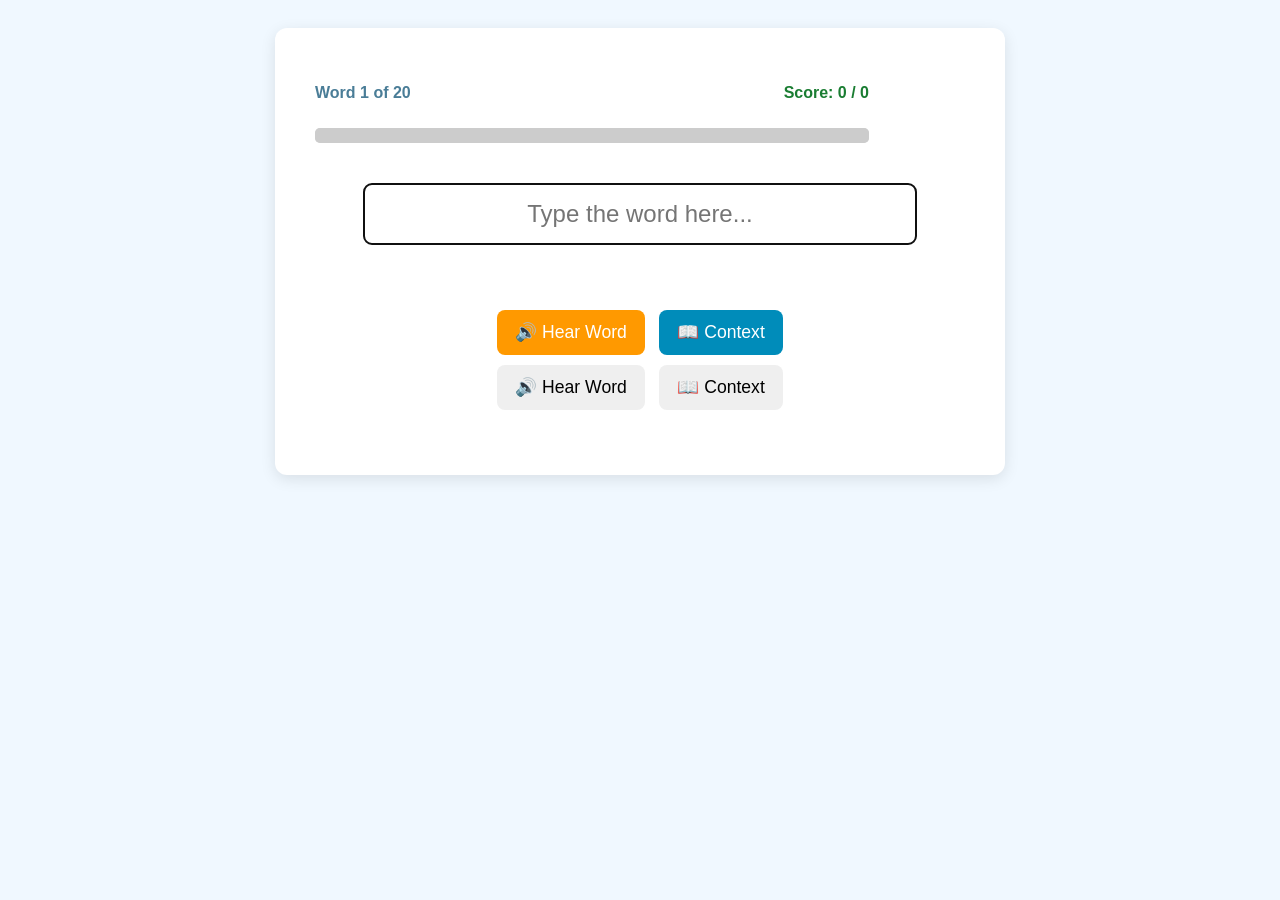
<file: iMobileSpell.html>
<!DOCTYPE html>
<html lang="en">
<head>
    <meta charset="UTF-8">
    <meta name="viewport" content="width=device-width, initial-scale=1.0">
    <title>Spelling Test</title> 
    <style>
        /* --- BASE STYLES (Desktop/Tablet) --- */
        body {
            font-family: Arial, sans-serif;
            display: flex;
            flex-direction: column;
            align-items: center;
            padding: 20px;
            background-color: #f0f8ff; 
            color: #333;
            /* Prevents strange scrolling/selection issues on iOS */
            -webkit-user-select: none; 
            user-select: none;
        }
        #container {
            background-color: white;
            padding: 40px;
            border-radius: 12px;
            box-shadow: 0 4px 15px rgba(0, 0, 0, 0.1);
            width: 90%;
            max-width: 650px; 
            text-align: center;
            /* Ensure container is not buried */
            z-index: 10; 
            position: relative;
        }
        
        /* Status and Progress Area */
        #status-area {
            display: flex;
            justify-content: space-between;
            align-items: center;
            width: 100%; 
            margin-bottom: 10px;
        }
        #score {
            font-weight: bold;
            color: #1a7d32;
        }
        #progress {
            font-weight: bold;
            color: #4a7d97;
        }
        #progressBarContainer {
            width: 100%; 
            display: flex; 
            background-color: #e0e0e0;
            border-radius: 5px;
            height: 15px;
            margin-bottom: 25px;
            overflow: hidden; 
        }
        .progressSegment {
            flex-grow: 1;
            background-color: #ccc;
            transition: background-color 0.3s ease-in-out;
        }
        .progressSegment.correct {
            background-color: #4CAF50;
        }
        .progressSegment.incorrect {
            background-color: #f44336;
        }

        /* Context and Input */
        #contextDisplay {
            min-height: 40px;
            margin: 10px 0 20px 0;
            padding: 15px; 
            font-style: italic;
            font-size: 1.1em; 
            border: 2px dashed #008CBA; 
            border-radius: 8px;
            background-color: #e6f7ff; 
            color: #222;
            display: none; 
        }
        #wordInput {
            padding: 15px;
            margin: 15px 0;
            width: 80%; 
            font-size: 1.5em;
            border: 2px solid #ccc;
            border-radius: 8px;
            text-align: center;
            /* Crucial for iOS/Android: ensure input is tappable */
            z-index: 20; 
            position: relative;
        }
        
        /* Button Group - Desktop */
        #button-group {
            margin-bottom: 20px;
        }
        button {
            padding: 12px 18px;
            font-size: 1.1em;
            margin: 5px;
            border: none;
            border-radius: 8px;
            cursor: pointer;
            transition: background-color 0.3s;
            /* Crucial for iOS: ensure buttons are tappable */
            z-index: 20; 
            position: relative;
        }
        #speakWordButton { background-color: #ff9900; color: white; }
        #speakWordButton:hover { background-color: #e68a00; }
        #speakSentenceButton { background-color: #008CBA; color: white; }
        #speakSentenceButton:hover { background-color: #007bb5; }
        
        /* Continue Button */
        #continueButton { 
            background-color: #f44336; 
            color: white; 
            display: none; 
            margin-top: 15px; 
        }
        #continueButton:hover { background-color: #d32f2f; }

        #message {
            margin-top: 20px;
            font-size: 1.2em;
            font-weight: bold;
            min-height: 25px;
        }

        /* --- MOBILE OPTIMIZATION (Max screen width 600px) --- */
        @media (max-width: 600px) {
            #container {
                padding: 15px 10px; 
            }
            
            /* Crucial input element */
            #wordInput {
                padding: 10px; 
                margin: 5px 0 10px 0; 
                width: 90%; 
                font-size: 1.3em;
                order: 1; 
            }
            
            /* Desktop button group is hidden */
            #button-group {
                display: none; 
            }
            
            /* Mobile button container for crucial actions and input */
            #button-container-mobile {
                display: flex;
                flex-direction: column;
                width: 90%;
                margin: 0 auto;
                z-index: 20; /* Ensure buttons are above potential keyboard overlay layers */
                position: relative;
            }
            #button-container-mobile button {
                width: 100%; 
                margin: 4px 0; 
                font-size: 1em;
            }
            
            #submitButton { display: none !important; }

            /* Continue button must appear above message on mobile to avoid keyboard cover */
            #continueButton {
                order: 3;
                margin-top: 10px; 
                display: none; 
            }
            
            #message {
                order: 2; 
                margin-top: 10px; 
                margin-bottom: 0;
            }

            /* Secondary buttons (Hear Word/Context) (order 4 on mobile) */
            #secondary-buttons-mobile {
                display: flex;
                justify-content: space-between;
                width: 100%;
                order: 4; 
                margin-top: 15px;
            }
            #speakWordButton, #speakSentenceButton {
                width: 49%;
                margin: 0 0.5%;
            }
        }
        /* Results Styling remains the same */
        #results { margin-top: 30px; text-align: left; width: 100%; display: none; }
        #results h2 { color: #4a7d97; margin-bottom: 15px; }
        #resultsTable { width: 100%; border-collapse: collapse; margin-top: 10px; }
        #resultsTable th, #resultsTable td { border: 1px solid #ddd; padding: 10px; }
        #resultsTable th { background-color: #f2f2f2; text-align: center; }
        .correct { background-color: #e6ffe6; }
        .incorrect { background-color: #ffe6e6; }
    </style>
</head>
<body>

<div id="container">
    
    <div id="test-interface">
        
        <div id="status-area">
            <p id="progress">Word 1 of 20</p>
            <p id="score">Score: 0 / 0</p>
        </div>
        <div id="progressBarContainer"></div>
        
        <div id="contextDisplay"></div>
        
        <div id="button-container-mobile">
            <input type="text" id="wordInput" placeholder="Type the word here..." autofocus>
            
            <div id="message"></div>
            
            <button id="continueButton">➡️ Continue</button> 

            <div id="secondary-buttons-mobile">
                <button id="speakWordButton">🔊 Hear Word</button>
                <button id="speakSentenceButton">📖 Context</button>
            </div>
        </div>
        
        <div id="button-group">
            <button id="speakWordButton_desktop">🔊 Hear Word</button>
            <button id="speakSentenceButton_desktop">📖 Context</button>
        </div>

        <button id="submitButton" style="display: none;">✅ Submit Answer</button>
    </div>
    
    <div id="results">
        <h2>Detailed Results Log</h2>
        <table id="resultsTable">
            <thead>
                <tr>
                    <th>#</th>
                    <th>Your Spelling</th>
                    <th>Correct Spelling</th>
                    <th>Status</th>
                </tr>
            </thead>
            <tbody></tbody>
        </table>
    </div>
</div>

<script>
    // --- 1. CONFIGURATION: UPDATE THIS LIST WEEKLY (Word + Sentence) ---
    const spellingList = [
        { word: "observant", sentence: "The traffic warden was very observant and spotted the illegal parking." },
        { word: "hesitant", sentence: "She was hesitant to answer the question, taking a long pause first." },
        { word: "tolerance", sentence: "The garden grows well because of its high tolerance to frost." },
        { word: "decent", sentence: "I hope you have a decent amount of money saved for the trip." },
        { word: "frequency", sentence: "The bus runs at a high frequency, arriving every fifteen minutes." },
        { word: "observance", sentence: "The observance of rules is critical for safety." },
        { word: "hesitancy", sentence: "His slight hesitancy gave the opposition time to think." },
        { word: "innocent", sentence: "The court decided the boy was innocent of the crime." },
        { word: "decency", sentence: "The children were taught common decency, like saying please and thank you." },
        { word: "confident", sentence: "She felt confident in her ability to pass the difficult exam." },
        { word: "expectant", sentence: "The whole crowd was expectant as the singer walked onto the stage." },
        { word: "tolerant", sentence: "We must be tolerant of other people's views, even if we disagree." },
        { word: "innocence", sentence: "He maintained his innocence throughout the long trial." },
        { word: "frequent", sentence: "Frequent visits to the library improved her reading skills." },
        { word: "confidence", sentence: "Winning the tournament boosted the team's confidence." },
        { word: "assistant", sentence: "The shop assistant helped the customer find the correct size." },
        { word: "assistance", sentence: "The old man requested assistance with his heavy bags." },
        { word: "obedient", sentence: "The soldier was obedient and followed all the orders given." },
        { word: "independent", sentence: "She became independent after moving out of her family home." },
        { word: "independence", sentence: "The country celebrated its day of independence from foreign rule." }
    ];
    // --- END CONFIGURATION ---

    let currentWordIndex = 0;
    let score = 0;
    let resultsLog = []; 
    let initialized = false; 

    const progressEl = document.getElementById('progress');
    const scoreEl = document.getElementById('score');
    const progressBarContainerEl = document.getElementById('progressBarContainer');
    const inputEl = document.getElementById('wordInput');
    const messageEl = document.getElementById('message');
    const speakWordButtonEl = document.getElementById('speakWordButton');
    const speakSentenceButtonEl = document.getElementById('speakSentenceButton'); 
    const continueButtonEl = document.getElementById('continueButton');
    const testInterfaceEl = document.getElementById('test-interface');
    const resultsTableBodyEl = document.querySelector('#resultsTable tbody');
    const contextDisplayEl = document.getElementById('contextDisplay'); 
    const statusAreaEl = document.getElementById('status-area');
    
    const speakWordDesktopEl = document.getElementById('speakWordButton_desktop');
    const speakSentenceDesktopEl = document.getElementById('speakSentenceButton_desktop');


    // --- 2. SPEECH SYNTHESIS SETUP ---

    function getUKVoice() {
        const voices = speechSynthesis.getVoices();
        return voices.find(voice => voice.name.includes('Google') && voice.lang.includes('en-GB')) ||
               voices.find(voice => voice.lang.includes('en-GB')) || 
               null; 
    }
    
    function createUtterance(text) {
        const utterance = new SpeechSynthesisUtterance(text);
        const ukVoice = getUKVoice();
        if (ukVoice) {
            utterance.voice = ukVoice;
            utterance.rate = 0.9;
        } else {
            utterance.lang = 'en-GB';
        }
        return utterance;
    }

    function speakWord() {
        // NEW: Ensure initialization happens before speaking
        initSpeech(); 
        if (currentWordIndex >= spellingList.length) return;
        
        const word = spellingList[currentWordIndex].word;
        const utterance = createUtterance(word);
        
        messageEl.textContent = "🔊 Speaking the word...";
        contextDisplayEl.style.display = 'none'; 
        continueButtonEl.style.display = 'none'; 
        speechSynthesis.speak(utterance);
        inputEl.focus(); 
    }
    
    function escapeRegExp(string) {
        return string.replace(/[.*+?^${}()|[\]\\]/g, '\\$&'); 
    }

    function speakSentence() {
        initSpeech();
        if (currentWordIndex >= spellingList.length) return;

        const item = spellingList[currentWordIndex];
        const sentence = item.sentence;
        const word = item.word; 
        
        const regex = new RegExp(escapeRegExp(word), 'gi');
        const blankedSentence = sentence.replace(regex, '______'); 
        
        const utterance = createUtterance(sentence); 
        
        contextDisplayEl.innerHTML = blankedSentence;
        contextDisplayEl.style.display = 'block';
        messageEl.textContent = "📖 Speaking the context sentence...";
        
        continueButtonEl.style.display = 'none'; 

        speechSynthesis.speak(utterance);
        inputEl.focus(); 
    }

    // --- 3. TEST LOGIC ---

    function toggleButtons(enable) {
        speakWordButtonEl.disabled = !enable;
        speakSentenceButtonEl.disabled = !enable;
        if (speakWordDesktopEl) speakWordDesktopEl.disabled = !enable;
        if (speakSentenceDesktopEl) speakSentenceDesktopEl.disabled = !enable;
        inputEl.disabled = !enable;
    }

    function adjustProgressBarWidth() {
        setTimeout(() => {
            const inputWidth = inputEl.offsetWidth;
            progressBarContainerEl.style.width = `${inputWidth}px`;
            statusAreaEl.style.width = `${inputWidth}px`;
        }, 0);
    }

    function updateScoreAndProgress() {
        const wordsCompleted = resultsLog.length;
        const totalWords = spellingList.length;
        
        scoreEl.textContent = `Score: ${score} / ${wordsCompleted}`;
        
        if (currentWordIndex < totalWords) {
            progressEl.textContent = `Word ${currentWordIndex + 1} of ${totalWords}`;
        }

        progressBarContainerEl.innerHTML = '';
        for (let i = 0; i < totalWords; i++) {
            const segment = document.createElement('div');
            segment.classList.add('progressSegment');
            
            if (i < wordsCompleted) {
                const result = resultsLog[i];
                if (result.isCorrect) {
                    segment.classList.add('correct');
                } else {
                    segment.classList.add('incorrect');
                }
            }
            progressBarContainerEl.appendChild(segment);
        }
    }

    function updateProgress() {
        inputEl.value = '';
        messageEl.textContent = '';
        contextDisplayEl.textContent = '';
        contextDisplayEl.style.display = 'none';
        continueButtonEl.style.display = 'none'; 
        toggleButtons(true); 
        inputEl.focus(); 
        
        updateScoreAndProgress();
        adjustProgressBarWidth();
    }

    function checkSpelling() {
        if (currentWordIndex >= spellingList.length) return;

        const typedWord = inputEl.value.trim();
        const correctWord = spellingList[currentWordIndex].word;
        const isCorrect = typedWord.toLowerCase() === correctWord.toLowerCase();

        if (typedWord === "") {
            messageEl.textContent = "⚠️ Please type a word first!";
            continueButtonEl.style.display = 'none';
            return;
        }
        
        toggleButtons(false); 
        
        resultsLog.push({
            index: currentWordIndex + 1,
            correctWord: correctWord,
            submittedWord: typedWord,
            isCorrect: isCorrect
        });
        
        if (isCorrect) {
            score++;
            messageEl.textContent = "✅ Correct! Moving to the next word...";
            currentWordIndex++;
            updateScoreAndProgress(); 
            setTimeout(nextStep, 1000); 
        } else {
            messageEl.textContent = `❌ Incorrect. The correct spelling was: "${correctWord}".`;
            currentWordIndex++;
            updateScoreAndProgress(); 
            continueButtonEl.style.display = 'inline-block';
            inputEl.blur(); 
            continueButtonEl.focus(); 
        }
    }

    function displayResults() {
        document.getElementById('results').style.display = 'block';
        testInterfaceEl.style.display = 'none';

        document.querySelector('#resultsTable tbody').innerHTML = '';
        resultsLog.forEach(log => {
            const row = resultsTableBodyEl.insertRow();
            row.className = log.isCorrect ? 'correct' : 'incorrect';

            const cell1 = row.insertCell(); cell1.textContent = log.index;
            const cell2 = row.insertCell(); cell2.textContent = log.submittedWord;
            const cell3 = row.insertCell(); cell3.textContent = log.correctWord;
            const cell4 = row.insertCell(); cell4.textContent = log.isCorrect ? 'Correct' : 'Incorrect';
        });
    }

    function nextStep() {
        if (currentWordIndex < spellingList.length) {
            updateProgress();
            speakWord();
        } else {
            progressEl.textContent = "TEST FINISHED!";
            scoreEl.textContent = `Final Score: ${score} / ${spellingList.length}`;
            messageEl.textContent = `🎉 You scored ${score} out of ${spellingList.length}! Great effort!`;
            
            updateScoreAndProgress(); 
            displayResults(); 

            // Set up restart button
            speakWordButtonEl.textContent = 'Start New Test';
            speakWordButtonEl.onclick = () => window.location.reload(); 
            speakWordButtonEl.style.backgroundColor = '#4a7d97';
            
            speakSentenceButtonEl.style.display = 'none';
            document.getElementById('button-group').style.display = 'none';
            document.getElementById('secondary-buttons-mobile').style.display = 'none';
        }
    }
    
    // NEW: Function to handle the very first speech initiation
    function initSpeech() {
        if (!initialized) {
            initialized = true;
            // The audio will be handled by the current button click/key press that called this function
            updateProgress(); 
        }
    }

    // --- 4. EVENT LISTENERS ---
    
    // Mobile Buttons
    speakWordButtonEl.addEventListener('click', speakWord);
    speakSentenceButtonEl.addEventListener('click', speakSentence); 
    
    // Desktop Buttons
    speakWordDesktopEl.addEventListener('click', speakWord);
    speakSentenceDesktopEl.addEventListener('click', speakSentence);

    // Enter Key is the primary submission method
    inputEl.addEventListener('keypress', function(e) {
        if (e.key === 'Enter') {
            e.preventDefault(); 
            if (continueButtonEl.style.display === 'inline-block') {
                continueButtonEl.click();
            } else if (!inputEl.disabled) { 
                // Call initSpeech here for the case where the user hits Enter first
                initSpeech(); 
                checkSpelling();
            }
        }
    });

    continueButtonEl.addEventListener('click', function() {
        nextStep();
        inputEl.focus(); 
    });
    
    window.addEventListener('resize', adjustProgressBarWidth);

    // --- 5. INITIALISATION ---
    
    updateProgress(); 
    
    window.onload = adjustProgressBarWidth;
</script>

</body>
</html>
</file>
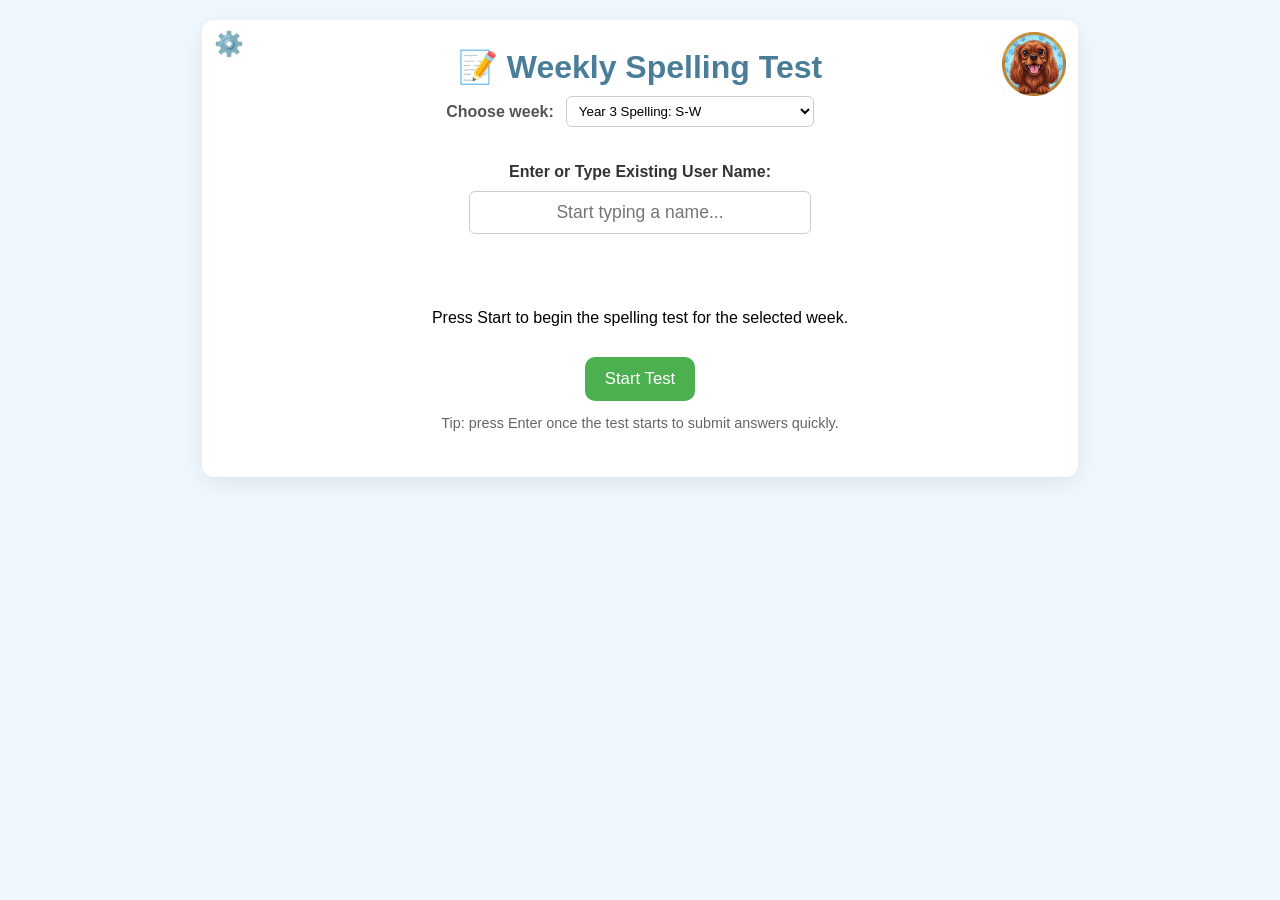
<file: indextemp.html>
<!doctype html>
<html lang="en">
<head>
    <meta charset="utf-8"/>
    <meta name="viewport" content="width=device-width,initial-scale=1"/>
    <title>Year 6 Spelling Test</title>
    <link rel="stylesheet" href="style.css">
</head>
<body>
    <div id="container">
        <img class="corner-woofs" src="Woofs.png" alt="Woofs">

        <div class="top-controls">
            <button id="settingsIcon" aria-label="Settings">⚙️</button>
        </div>

        <div id="settingsPanel" role="dialog" aria-modal="true" aria-hidden="true" style="display: none;">
            <button id="closeSettingsButton">X Close Settings</button>
            <h2>⚙️ Test Settings</h2>
            
            <label class="toggle-row" for="soundToggle">
                <input id="soundToggle" type="checkbox" /> <span id="soundLabel">Sound effects</span>
            </label>
            <label class="toggle-row" for="showSentenceToggle">
                <input id="showSentenceToggle" type="checkbox" /> <span id="showSentenceLabel">Show sentence</span>
            </label>
            <label class="toggle-row" for="autoSpeakSentenceToggle">
                <input id="autoSpeakSentenceToggle" type="checkbox" /> <span id="autoSpeakSentenceLabel">Speak word then sentence</span>
            </label>
            
            <label class="toggle-row" for="disableSpellcheckToggle">
                <input id="disableSpellcheckToggle" type="checkbox" /> <span id="disableSpellcheckLabel">Disable browser spellcheck (No red line)</span>
            </label>

            <div class="user-management-section">
                <h3>Manage Saved Users</h3>
                <p style="font-size:0.9em; color:#777; margin-bottom: 8px;">Click ❌ to permanently delete a user's name and all their saved progress.</p>
                <div id="settingsKnownStudentsList">
                </div>
            </div>
        </div>

        <h1>📝 Weekly Spelling Test</h1>

        <div id="weekBar" aria-hidden="false">
            <label for="weekSelect">Choose week:</label>
            <select id="weekSelect" aria-label="Choose week"></select>
            <div id="weekInfo" aria-hidden="false">
            </div>
        </div>

        <div id="startScreen" role="region" aria-label="Start screen">
            <div id="nameInputContainer">
                <label for="studentNameInput">Enter or Type Existing User Name:</label>
                <input id="studentNameInput" type="text" placeholder="Start typing a name..." autocomplete="off" list="knownUsersDatalist" />
                <datalist id="knownUsersDatalist"></datalist>
                <p id="currentStudentDisplay"></p>
            </div>
            
            <p id="startBlurb">Press Start to begin the spelling test for the selected week.</p>
            <button id="startButton" class="primary-action">Start Test</button>
            <p style="font-size:.9rem;color:#666;margin:0">Tip: press Enter once the test starts to submit answers quickly.</p>
            
            <div id="practiceTestSection">
                <p id="practiceListInfo">You have repeated errors. Click below to practice them!</p>
                <button id="practiceButton">🎯 Start Practice Test</button>
            </div>
        </div>

        <div id="test-interface" style="display:none">
            <div id="status-area">
                <p id="progress">Word 1 of 20</p>
                <p id="score">Score: 0 / 0</p>
            </div>
            <div id="progressBarContainer" aria-hidden="true"></div>

            <div id="contextDisplay" role="region" aria-live="polite"></div>

            <div id="input-submit-group"> 
                <input id="wordInput" type="text" placeholder="Type the word here…" autocomplete="off" />
                <button id="submitButton">✅ Submit</button>
            </div>

            <div id="say-again-group"> 
                <button id="sayAgainButton">🔊 Say Again</button>
            </div>

            <div id="message" aria-live="polite"></div>
            <button id="continueButton">➡️ Continue</button>
        </div>

        <div id="results" aria-live="polite">
            <h2 id="finalScoreDisplay"></h2> <h2>Detailed Results Log</h2>
            <table id="resultsTable">
                <thead>
                    <tr><th>#</th><th>Your Spelling</th><th>Correct Spelling</th><th>Status</th></tr>
                </thead>
                <tbody></tbody>
            </table>

            <div class="results-footer">
                <button id="menuButton">Menu</button>
            </div>
        </div>
    </div>

    <script src="script.js"></script>
</body>
</html>
</file>
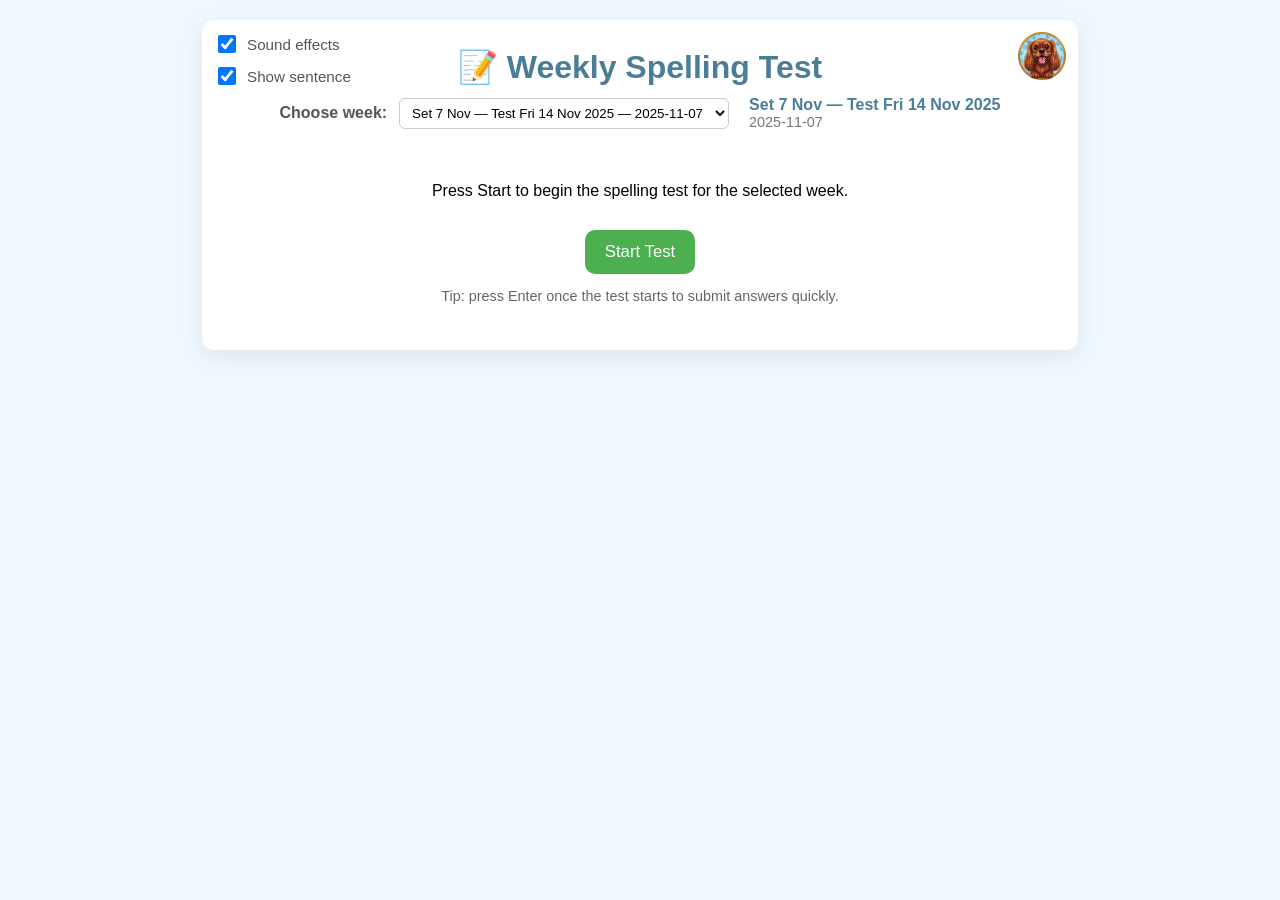
<file: test.html>
<!doctype html>
<html lang="en">
<head>
  <meta charset="utf-8"/>
  <meta name="viewport" content="width=device-width,initial-scale=1"/>
  <title>Year 6 Spelling Test</title>
  <style>
    :root { --accent: #4a7d97; --ok: #4CAF50; --bad: #f44336; --muted:#777; }
    body{font-family:Arial,Helvetica,sans-serif;background:#f0f8ff;padding:20px;margin:0}
    #container{max-width:820px;margin:0 auto;background:#fff;padding:28px;border-radius:12px;box-shadow:0 6px 24px rgba(0,0,0,.08);position:relative}
    h1{color:var(--accent);margin:0 0 10px; text-align: center;}
    /* corner image */
    .corner-woofs{position:absolute;top:12px;right:12px;width:48px;height:auto;pointer-events:none}
    /* controls in top-left */
    .top-controls{position:absolute;top:12px;left:12px;display:flex;flex-direction:column;gap:8px;z-index:11}
    .toggle-row{display:flex;align-items:center;gap:8px;font-size:.95rem;color:#555;user-select:none}
    .toggle-row input{width:18px;height:18px;cursor:pointer}
    /* week selector area */
    #weekBar{display:flex;align-items:center;gap:12px;margin:8px 0 18px;flex-wrap:wrap;justify-content:center}
    #weekBar label{font-weight:600;color:#555}
    #weekSelect{padding:6px 8px;border-radius:6px;border:1px solid #ccc;background:#fff}
    #weekInfo{margin-left:8px;text-align:left}
    #weekLabel{font-weight:700;color:var(--accent)}
    #weekDate{font-size:.9rem;color:var(--muted)}
    /* start screen */
    #startScreen{display:flex;flex-direction:column;gap:14px;align-items:center;padding:18px}
    .primary-action{padding:12px 20px;border-radius:10px;border:none;cursor:pointer;background:var(--ok);color:#fff;font-size:1.05rem}
    /* test UI */
    #status-area{display:flex;justify-content:space-between;align-items:center;width:80%;margin:0 auto 10px;box-sizing:border-box}
    #progress{font-weight:700;color:var(--accent)}
    #score{font-weight:700;color:#1a7d32}
    #progressBarContainer{width:80%;margin:0 auto 18px;display:flex;background:#e0e0e0;border-radius:6px;overflow:hidden;height:14px}
    .progressSegment{flex:1;background:#ccc;transition:background-color .25s}
    .progressSegment.correct{background:#4CAF50}
    .progressSegment.incorrect{background:#f44336}
    #contextDisplay{min-height:40px;margin:12px 0;padding:12px;border-radius:8px;border:2px dashed #008CBA;background:#e6f7ff;font-style:italic;display:none}
    #wordInput{padding:12px;margin:12px 0;width:80%;font-size:1.2rem;border-radius:8px;border:2px solid #ccc;text-align:center;display:block;margin-left:auto;margin-right:auto}
    #button-group{display:flex;gap:10px;justify-content:center;margin-bottom:12px;flex-wrap:wrap}
    button{padding:10px 14px;border-radius:8px;border:none;cursor:pointer}
    #speakWordButton{background:#ff9900;color:#fff}
    #speakSentenceButton{background:var(--accent);color:#fff}
    #submitButton{background:var(--ok);color:#fff}
    /* Center the continue button when visible */
    #continueButton{background:var(--bad);color:#fff;display:none;margin:12px auto 0; /* centered */ padding:10px 14px}
    #message{margin-top:14px;text-align:center;font-weight:700;min-height:26px}
    /* results */
    #results{margin-top:22px;text-align:left;display:none}
    #results h2{color:var(--accent)}
    #resultsTable{width:100%;border-collapse:collapse;margin-top:8px}
    #resultsTable th,#resultsTable td{border:1px solid #ddd;padding:8px;text-align:center}
    .correct{background:#e6ffe6}
    .incorrect{background:#ffe6e6}
    #startAgainButton{margin-top:12px;background:var(--ok);color:#fff;padding:10px 14px;border-radius:8px;border:none;cursor:pointer;float:right}
    #menuButton{margin-top:12px;background:#4a7d97;color:#fff;padding:10px 14px;border-radius:8px;border:none;cursor:pointer;float:left}
    @media (max-width:640px){ #status-area,#progressBarContainer,#wordInput{width:95%} }
  </style>
</head>
<body>
  <div id="container">
    <img class="corner-woofs" src="Woofs.png" alt="Woofs">

    <!-- top-left toggles: sound and show-sentence -->
    <div class="top-controls" aria-hidden="false">
      <label class="toggle-row" for="soundToggle">
        <input id="soundToggle" type="checkbox" /> <span id="soundLabel">Sound effects</span>
      </label>
      <label class="toggle-row" for="showSentenceToggle">
        <input id="showSentenceToggle" type="checkbox" /> <span id="showSentenceLabel">Show sentence</span>
      </label>
    </div>

    <h1>📝 Weekly Spelling Test</h1>

    <!-- week selector + info -->
    <div id="weekBar" aria-hidden="false">
      <label for="weekSelect">Choose week:</label>
      <select id="weekSelect" aria-label="Choose week"></select>
      <div id="weekInfo" aria-hidden="false">
        <div id="weekLabel"></div>
        <div id="weekDate"></div>
      </div>
    </div>

    <!-- start screen -->
    <div id="startScreen" role="region" aria-label="Start screen">
      <p id="startBlurb">Press Start to begin the spelling test for the selected week.</p>
      <button id="startButton" class="primary-action">Start Test</button>
      <p style="font-size:.9rem;color:#666;margin:0">Tip: press Enter once the test starts to submit answers quickly.</p>
    </div>

    <!-- test interface -->
    <div id="test-interface" style="display:none">
      <div id="status-area">
        <p id="progress">Word 1 of 20</p>
        <p id="score">Score: 0 / 0</p>
      </div>
      <div id="progressBarContainer" aria-hidden="true"></div>

      <div id="contextDisplay" role="region" aria-live="polite"></div>

      <input id="wordInput" type="text" placeholder="Type the word here…" autocomplete="off" />

      <div id="button-group">
        <button id="speakWordButton">🔊 Hear Word</button>
        <button id="speakSentenceButton">📖 Hear Sentence</button>
        <button id="submitButton">✅ Submit Answer</button>
      </div>

      <div id="message" aria-live="polite"></div>
      <button id="continueButton">➡️ Continue</button>
    </div>

    <!-- results -->
    <div id="results" aria-live="polite">
      <h2>Detailed Results Log</h2>
      <table id="resultsTable">
        <thead>
          <tr><th>#</th><th>Your Spelling</th><th>Correct Spelling</th><th>Status</th></tr>
        </thead>
        <tbody></tbody>
      </table>

      <button id="menuButton">Menu</button>
      <button id="startAgainButton">Start Again</button>
    </div>
  </div>

  <script>
    // ======================
    // WEEKS DATA (easy to update)
    // ======================
    const weeksData = [
      {
        id: "2025-10-23",
        label: "Set 23 Oct — Test Fri 7 Nov 2025",
        date: "2025-10-23",
        words: [
          { word: "rhyme", sentence: "The children learned a funny rhyme to help remember the spelling." },
          { word: "secretary", sentence: "The secretary typed up the meeting minutes quickly." },
          { word: "sincere", sentence: "He made a sincere apology after accidentally breaking the vase." },
          { word: "sufficient", sentence: "We have sufficient pencils for everyone in the class." },
          { word: "system", sentence: "The school's heating system was repaired over the holidays." },
          { word: "rhythm", sentence: "She clapped the rhythm of the song perfectly in music class." },
          { word: "shoulder", sentence: "He carried the bag on his shoulder as he walked home." },
          { word: "soldier", sentence: "The soldier marched bravely in the parade." },
          { word: "suggest", sentence: "May I suggest a different book for the class reading?" },
          { word: "temperature", sentence: "The nurse took my temperature before I returned to class." },
          { word: "sacrifice", sentence: "They made a small sacrifice of their break time to finish the experiment." },
          { word: "signature", sentence: "Please write your signature at the bottom of the form." },
          { word: "stomach", sentence: "Her stomach rumbled loudly during the quiet assembly." },
          { word: "symbol", sentence: "The dove is often used as a symbol of peace." },
          { word: "thorough", sentence: "Make a thorough check of your answers before handing them in." },
          { word: "twelfth", sentence: "This is the twelfth question on the worksheet." },
          { word: "variety", sentence: "The market sold a variety of fresh fruits and snacks." },
          { word: "vegetable", sentence: "He chose one vegetable from the tray for his soup." },
          { word: "vehicle", sentence: "A large vehicle delivered the new desks to the school." },
          { word: "sincerely", sentence: "She finished the letter with 'Yours sincerely' and signed her name." }
        ]
      },
      {
        id: "2025-11-07",
        label: "Set 7 Nov — Test Fri 14 Nov 2025",
        date: "2025-11-07",
        words: [
          { word: "observant", sentence: "The traffic warden was very observant and spotted the illegal parking." },
          { word: "hesitant", sentence: "She was hesitant to answer the question, taking a long pause first." },
          { word: "tolerance", sentence: "The garden grows well because of its high tolerance to frost." },
          { word: "decent", sentence: "I hope you have a decent amount of money saved for the trip." },
          { word: "frequency", sentence: "The bus runs at a high frequency, arriving every fifteen minutes." },
          { word: "observance", sentence: "The observance of rules is critical for safety." },
          { word: "hesitancy", sentence: "His slight hesitancy gave the opposition time to think." },
          { word: "innocent", sentence: "The court decided the boy was innocent of the crime." },
          { word: "decency", sentence: "The children were taught common decency, like saying please and thank you." },
          { word: "confident", sentence: "She felt confident in her ability to pass the difficult exam." },
          { word: "expectant", sentence: "The whole crowd was expectant as the singer walked onto the stage." },
          { word: "tolerant", sentence: "We must be tolerant of other people's views, even if we disagree." },
          { word: "innocence", sentence: "He maintained his innocence throughout the long trial." },
          { word: "frequent", sentence: "Frequent visits to the library improved her reading skills." },
          { word: "confidence", sentence: "Winning the tournament boosted the team's confidence." },
          { word: "assistant", sentence: "The shop assistant helped the customer find the correct size." },
          { word: "assistance", sentence: "The old man requested assistance with his heavy bags." },
          { word: "obedient", sentence: "The soldier was obedient and followed all the orders given." },
          { word: "independent", sentence: "She became independent after moving out of her family home." },
          { word: "independence", sentence: "The country celebrated its day of independence from foreign rule." }
        ]
      }
    ];

    // ----------------------
    // DOM refs & state
    // ----------------------
    let spellingList = [];
    let currentWeek = null;
    let currentWordIndex = 0;
    let score = 0;
    let resultsLog = [];

    const weekSelectEl = document.getElementById('weekSelect');
    const weekLabelEl = document.getElementById('weekLabel');
    const weekDateEl = document.getElementById('weekDate');
    const weekBarEl = document.getElementById('weekBar');

    const startScreenEl = document.getElementById('startScreen');
    const startButtonEl = document.getElementById('startButton');

    const testInterfaceEl = document.getElementById('test-interface');
    const progressEl = document.getElementById('progress');
    const scoreEl = document.getElementById('score');
    const progressBarContainerEl = document.getElementById('progressBarContainer');
    const inputEl = document.getElementById('wordInput');
    const messageEl = document.getElementById('message');
    const speakWordButtonEl = document.getElementById('speakWordButton');
    const speakSentenceButtonEl = document.getElementById('speakSentenceButton');
    const submitButtonEl = document.getElementById('submitButton');
    const continueButtonEl = document.getElementById('continueButton');

    const resultsEl = document.getElementById('results');
    const resultsTableBodyEl = document.querySelector('#resultsTable tbody');
    const startAgainButtonEl = document.getElementById('startAgainButton');
    const menuButtonEl = document.getElementById('menuButton');

    // toggles
    const soundToggleEl = document.getElementById('soundToggle');
    const showSentenceToggleEl = document.getElementById('showSentenceToggle');
    const SOUND_KEY = 'spellingSoundEnabled';
    const SHOW_SENTENCE_KEY = 'spellingShowSentence';
    let soundEnabled = localStorage.getItem(SOUND_KEY) === null ? true : localStorage.getItem(SOUND_KEY) === 'true';
    let showSentenceEnabled = localStorage.getItem(SHOW_SENTENCE_KEY) === null ? true : localStorage.getItem(SHOW_SENTENCE_KEY) === 'true';
    soundToggleEl.checked = soundEnabled;
    showSentenceToggleEl.checked = showSentenceEnabled;
    const soundLabelEl = document.getElementById('soundLabel');
    const showSentenceLabelEl = document.getElementById('showSentenceLabel');
    soundLabelEl.textContent = soundEnabled ? 'Sound effects' : 'Sound effects (off)';
    showSentenceLabelEl.textContent = showSentenceEnabled ? 'Show sentence' : 'Show sentence (off)';

    soundToggleEl.addEventListener('change', () => {
      soundEnabled = soundToggleEl.checked;
      localStorage.setItem(SOUND_KEY, String(soundEnabled));
      soundLabelEl.textContent = soundEnabled ? 'Sound effects' : 'Sound effects (off)';
      if (!soundEnabled && audioCtx && audioCtx.state !== 'closed') audioCtx.suspend().catch(()=>{});
      else if (soundEnabled && audioCtx && audioCtx.state === 'suspended') audioCtx.resume().catch(()=>{});
    });

    showSentenceToggleEl.addEventListener('change', () => {
      showSentenceEnabled = showSentenceToggleEl.checked;
      localStorage.setItem(SHOW_SENTENCE_KEY, String(showSentenceEnabled));
      showSentenceLabelEl.textContent = showSentenceEnabled ? 'Show sentence' : 'Show sentence (off)';
      // update display for current word immediately
      if (testInterfaceEl.style.display !== 'none') {
        if (showSentenceEnabled) displayBlankedSentence(currentWordIndex);
        else { document.getElementById('contextDisplay').style.display = 'none'; }
      }
    });

    // ======================
    // Voice / audio
    // ======================
    let selectedUKVoice = null;
    function loadVoices() {
      const voices = speechSynthesis.getVoices() || [];
      if (!voices.length) return;
      selectedUKVoice =
        voices.find(v => v.lang && v.lang.toLowerCase().includes('en-gb') && /female/i.test(v.name)) ||
        voices.find(v => v.lang && v.lang.toLowerCase().includes('en-gb')) ||
        null;
    }
    loadVoices();
    speechSynthesis.onvoiceschanged = loadVoices;

    function createUtterance(text) {
      const u = new SpeechSynthesisUtterance(text);
      if (selectedUKVoice) { u.voice = selectedUKVoice; u.rate = 0.9; }
      else u.lang = 'en-GB';
      return u;
    }

    // WebAudio for feedback
    let audioCtx = null;
    function ensureAudioContext() {
      if (!soundEnabled) return null;
      if (!audioCtx) audioCtx = new (window.AudioContext || window.webkitAudioContext)();
      if (audioCtx.state === 'suspended') audioCtx.resume().catch(()=>{});
      return audioCtx;
    }
    function playCorrectSound() {
      if (!soundEnabled) return;
      const ctx = ensureAudioContext(); if (!ctx) return;
      const now = ctx.currentTime; const o = ctx.createOscillator(); const g = ctx.createGain();
      o.type='sine'; o.frequency.setValueAtTime(880, now); o.frequency.exponentialRampToValueAtTime(1320, now+0.14);
      g.gain.setValueAtTime(0, now); g.gain.linearRampToValueAtTime(0.25, now+0.01); g.gain.exponentialRampToValueAtTime(0.001, now+0.5);
      o.connect(g); g.connect(ctx.destination); o.start(now); o.stop(now+0.6);
    }
    function playWrongSound() {
      if (!soundEnabled) return;
      const ctx = ensureAudioContext(); if (!ctx) return;
      const now = ctx.currentTime; const o1 = ctx.createOscillator(), o2 = ctx.createOscillator(), g = ctx.createGain();
      o1.type='sawtooth'; o1.frequency.setValueAtTime(220, now);
      o2.type='sine'; o2.frequency.setValueAtTime(270, now);
      g.gain.setValueAtTime(0, now); g.gain.linearRampToValueAtTime(0.22, now+0.01); g.gain.exponentialRampToValueAtTime(0.001, now+0.5);
      o1.connect(g); o2.connect(g); g.connect(ctx.destination); o1.start(now); o2.start(now+0.02); o1.stop(now+0.45); o2.stop(now+0.45);
    }

    // ======================
    // Week selector logic
    // ======================
    function populateWeekSelect() {
      weekSelectEl.innerHTML = '';
      const sorted = weeksData.slice().sort((a,b)=> new Date(a.date) - new Date(b.date));
      for (const w of sorted) {
        const opt = document.createElement('option');
        opt.value = w.id;
        opt.textContent = `${w.label} — ${w.date}`;
        weekSelectEl.appendChild(opt);
      }
      const defaultIndex = findMostRelevantWeekIndex(sorted);
      weekSelectEl.selectedIndex = defaultIndex;
      loadWeek(sorted[defaultIndex]);
    }

    function findMostRelevantWeekIndex(sortedWeeks) {
      const today = new Date(); const todayOnly = new Date(today.getFullYear(), today.getMonth(), today.getDate());
      let candidate = -1;
      for (let i = 0; i < sortedWeeks.length; i++) {
        const d = new Date(sortedWeeks[i].date);
        if (isNaN(d)) continue;
        if (d <= todayOnly) candidate = i;
      }
      if (candidate !== -1) return candidate;
      return sortedWeeks.length ? sortedWeeks.length - 1 : 0;
    }

    function loadWeekById(id) {
      const week = weeksData.find(w => w.id === id);
      if (week) loadWeek(week);
    }

    function loadWeek(week) {
      currentWeek = week;
      spellingList = week.words.slice();
      weekLabelEl.textContent = week.label || '';
      weekDateEl.textContent = week.date || '';
      document.title = `Year 6 Spelling Test — ${week.label || week.date || ''}`;
      resetToStartScreen();
      buildProgressBar();
    }
    weekSelectEl.addEventListener('change', (e)=> loadWeekById(e.target.value));

    // ======================
    // Core test logic
    // ======================
    function buildProgressBar() {
      progressBarContainerEl.innerHTML = '';
      for (let i=0;i<spellingList.length;i++){
        const seg = document.createElement('div');
        seg.className = 'progressSegment';
        progressBarContainerEl.appendChild(seg);
      }
    }
    function updateScoreAndProgress() {
      const wordsCompleted = resultsLog.length;
      scoreEl.textContent = `Score: ${score} / ${wordsCompleted}`;
      if (currentWordIndex < spellingList.length) progressEl.textContent = `Word ${currentWordIndex + 1} of ${spellingList.length}`;
      const segments = progressBarContainerEl.children;
      for (let i=0;i<segments.length;i++){
        segments[i].className = 'progressSegment';
        if (i < resultsLog.length) segments[i].classList.add(resultsLog[i].isCorrect ? 'correct' : 'incorrect');
      }
    }
    function toggleButtons(enable){
      submitButtonEl.disabled = !enable;
      speakWordButtonEl.disabled = !enable;
      speakSentenceButtonEl.disabled = !enable;
      inputEl.disabled = !enable;
    }
    function updateProgressScreen() {
      inputEl.value = '';
      messageEl.textContent = '';
      const ctx = document.getElementById('contextDisplay');
      ctx.textContent = '';
      ctx.style.display = 'none';
      continueButtonEl.style.display = 'none';
      toggleButtons(true);
      inputEl.focus();
      updateScoreAndProgress();
      // If "Show sentence" is enabled, display blanked sentence for the current word (but do not speak it)
      if (showSentenceToggleEl.checked) displayBlankedSentence(currentWordIndex);
    }

    function displayBlankedSentence(index) {
      const ctx = document.getElementById('contextDisplay');
      if (!spellingList || index == null || index >= spellingList.length) { ctx.style.display = 'none'; return; }
      const item = spellingList[index];
      const regex = new RegExp(escapeRegExp(item.word), 'gi');
      const blanked = item.sentence.replace(regex, '______');
      ctx.innerHTML = blanked;
      ctx.style.display = 'block';
    }

    function speakWord() {
      if (!spellingList || currentWordIndex >= spellingList.length) return;
      const word = spellingList[currentWordIndex].word;
      const utt = createUtterance(word);
      messageEl.textContent = "🔊 Speaking the word...";
      document.getElementById('contextDisplay').style.display = 'none';
      speechSynthesis.speak(utt);
      inputEl.focus();
      // If show-sentence is enabled, display the blanked sentence (but don't read it)
      if (showSentenceToggleEl.checked) displayBlankedSentence(currentWordIndex);
    }

    function speakSentence() {
      if (!spellingList || currentWordIndex >= spellingList.length) return;
      const item = spellingList[currentWordIndex];
      const regex = new RegExp(escapeRegExp(item.word), 'gi');
      const blanked = item.sentence.replace(regex, '______');
      const ctx = document.getElementById('contextDisplay');
      ctx.innerHTML = blanked;
      ctx.style.display = 'block';
      messageEl.textContent = "📖 Speaking the sentence context...";
      speechSynthesis.speak(createUtterance(item.sentence));
      inputEl.focus();
    }

    function escapeRegExp(s){ return s.replace(/[.*+?^${}()|[\]\\]/g,'\\$&'); }

    function checkSpelling() {
      if (!spellingList || currentWordIndex >= spellingList.length) return;
      const typed = inputEl.value.trim();
      const correct = spellingList[currentWordIndex].word;
      if (!typed) { messageEl.textContent = "⚠️ Please type a word first!"; return; }
      const isCorrect = typed.toLowerCase() === correct.toLowerCase();
      resultsLog.push({ index: currentWordIndex+1, submittedWord: typed, correctWord: correct, isCorrect });
      toggleButtons(false);
      if (isCorrect) {
        playCorrectSound();
        score++;
        messageEl.textContent = "✅ Correct!";
        currentWordIndex++;
        updateScoreAndProgress();
        setTimeout(nextStep, 700);
      } else {
        playWrongSound();
        messageEl.textContent = `❌ Incorrect — correct: "${correct}".`;
        currentWordIndex++;
        updateScoreAndProgress();
        // Show centered Continue button when incorrect
        continueButtonEl.style.display = 'block';
        continueButtonEl.focus();
      }
    }

    function nextStep(){
      if (currentWordIndex < spellingList.length) {
        updateProgressScreen();
        speakWord();
      } else {
        finishTest();
      }
    }

    function displayResults(){
      testInterfaceEl.style.display = 'none';
      resultsEl.style.display = 'block';
      resultsTableBodyEl.innerHTML = '';
      for (const log of resultsLog) {
        const row = resultsTableBodyEl.insertRow();
        row.className = log.isCorrect ? 'correct' : 'incorrect';
        row.insertCell().textContent = log.index;
        row.insertCell().textContent = log.submittedWord;
        row.insertCell().textContent = log.correctWord;
        row.insertCell().textContent = log.isCorrect ? 'Correct' : 'Incorrect';
      }
    }

    function finishTest() {
      progressEl.textContent = "TEST FINISHED!";
      scoreEl.textContent = `Final Score: ${score} / ${spellingList.length}`;
      messageEl.textContent = `🎉 You scored ${score} out of ${spellingList.length}!`;
      updateScoreAndProgress();
      displayResults();
      // hide sentence/submit while on results
      speakSentenceButtonEl.style.display = 'none';
      submitButtonEl.style.display = 'none';
      continueButtonEl.style.display = 'none';
      // Hide week selector on results (user requested Menu/Home instead of selector on results)
      weekBarEl.style.display = 'none';
      // show Start Again and Menu
      startAgainButtonEl.style.display = 'inline-block';
      menuButtonEl.style.display = 'inline-block';
    }

    // start/reset helpers
    function startTest() {
      if (soundEnabled) ensureAudioContext();
      // hide week selector once the test starts
      weekBarEl.style.display = 'none';
      // restore UI
      speakSentenceButtonEl.style.display = 'inline-block';
      submitButtonEl.style.display = 'inline-block';
      continueButtonEl.style.display = 'none';
      startScreenEl.style.display = 'none';
      resultsEl.style.display = 'none';
      testInterfaceEl.style.display = 'block';
      // reset state
      currentWordIndex = 0;
      score = 0;
      resultsLog = [];
      buildProgressBar();
      updateProgressScreen();
      // speak first word automatically
      setTimeout(speakWord, 300);
    }

    function resetToStartScreen() {
      currentWordIndex = 0;
      score = 0;
      resultsLog = [];
      inputEl.value = '';
      messageEl.textContent = '';
      testInterfaceEl.style.display = 'none';
      resultsEl.style.display = 'none';
      startScreenEl.style.display = 'flex';
      // show week selector on start screen
      weekBarEl.style.display = 'flex';
      // hide menu button while on start screen
      menuButtonEl.style.display = 'none';
      // hide startAgain until needed
      startAgainButtonEl.style.display = 'none';
    }

    function resetAndStartImmediate() { resetToStartScreen(); setTimeout(startTest, 80); }

    // ======================
    // Event wiring
    // ======================
    startButtonEl.addEventListener('click', ()=> { if (soundEnabled) ensureAudioContext(); startTest(); });
    speakWordButtonEl.addEventListener('click', ()=> {
      if (soundEnabled) ensureAudioContext();
      if (testInterfaceEl.style.display === 'none') { startTest(); return; }
      speakWord();
    });
    speakSentenceButtonEl.addEventListener('click', ()=> { if (soundEnabled) ensureAudioContext(); speakSentence(); });
    submitButtonEl.addEventListener('click', ()=> { if (soundEnabled) ensureAudioContext(); checkSpelling(); });
    continueButtonEl.addEventListener('click', ()=> { if (soundEnabled) ensureAudioContext(); nextStep(); inputEl.focus(); });
    startAgainButtonEl.addEventListener('click', resetAndStartImmediate);
    menuButtonEl.addEventListener('click', resetToStartScreen);

    document.addEventListener('keydown', (e) => {
      if (e.key === 'Enter') {
        if (startScreenEl.style.display !== 'none') { e.preventDefault(); startTest(); }
        else if (continueButtonEl.style.display === 'inline-block') { e.preventDefault(); continueButtonEl.click(); }
        else if (!submitButtonEl.disabled) { e.preventDefault(); checkSpelling(); }
      }
    });

    // ======================
    // Initialization
    // ======================
    populateWeekSelect();
    // initial toggle/button visibility
    startAgainButtonEl.style.display = 'none';
    menuButtonEl.style.display = 'none';
    // Default: show sentence toggle on by default (persisted above)
    if (showSentenceToggleEl.checked) {
      showSentenceToggleEl.dispatchEvent(new Event('change'));
    }
  </script>
</body>
</html>
</file>
<file: style.css>
:root { --accent: #4a7d97; --ok: #4CAF50; --bad: #f44336; --muted:#777; }
body{font-family:Arial,Helvetica,sans-serif;background:#f0f8ff;padding:20px;margin:0}
#container{max-width:820px;margin:0 auto;background:#fff;padding:28px;border-radius:12px;box-shadow:0 6px 24px rgba(0,0,0,.08);position:relative}
h1{color:var(--accent);margin:0 0 10px; text-align: center;}
 
/* corner image */
.corner-woofs{position:absolute;top:12px;right:12px;width:64px;height:auto;pointer-events:none; transition: transform 0.15s;}

/* CARTOON-STYLE ANIMATION */
@keyframes woofExcitedJump {
    0% { transform: translate(0, 0) scale(1) rotate(0deg); }
    25% { transform: translate(0, -10px) scale(1.1) rotate(5deg); } /* Jump Up and Rotate */
    50% { transform: translate(0, 0) scale(1.05) rotate(-5deg); } /* Settle with small bounce */
    75% { transform: translate(0, -5px) scale(1.08) rotate(3deg); } /* Second, smaller jump */
    100% { transform: translate(0, 0) scale(1) rotate(0deg); } /* Return to rest */
}
.corner-woofs.animate-woof {
    animation: woofExcitedJump 1.2s ease-out 2; /* Jumps twice for a lively effect */
}
 
/* Settings Icon */
.top-controls{
    position:absolute;
    top:12px;
    left:12px;
    z-index:11;
}
#settingsIcon {
    background: none;
    border: none;
    font-size: 24px;
    cursor: pointer;
    color: var(--accent);
    padding: 0;
    margin: 0;
    line-height: 1;
    outline-offset: 2px;
}
 
/* Settings Panel/Modal */
#settingsPanel {
    position: absolute;
    top: 0;
    left: 0;
    width: 100%;
    height: 100%;
    background: rgba(255, 255, 255, 0.98);
    border-radius: 12px;
    z-index: 20;
    display: none;
    padding: 28px;
    box-sizing: border-box;
    flex-direction: column;
    gap: 15px;
    overflow-y: auto; /* Allow scrolling for long content */
}
#settingsPanel h2 {
    color: var(--accent);
    margin: 0 0 15px;
    border-bottom: 2px solid #eee;
    padding-bottom: 10px;
}
#closeSettingsButton {
    align-self: flex-end;
    background: #ccc;
    color: #333;
    padding: 8px 12px;
    border-radius: 6px;
    border: none;
    cursor: pointer;
    margin-bottom: 10px;
}
/* Controls and Toggles */
.toggle-row{display:flex;align-items:center;gap:8px;font-size:.95rem;color:#555;user-select:none}
.toggle-row input{width:18px;height:18px;cursor:pointer}
 
/* User Management in Settings Panel */
.user-management-section{margin-top:20px;padding-top:15px;border-top:1px solid #eee}
.user-management-section h3{font-size:1.2rem;color:var(--accent);margin:0 0 10px}
#settingsKnownStudentsList {
    padding: 10px;
    border: 1px solid #ddd;
    border-radius: 6px;
    max-height: 200px;
    overflow-y: auto;
    background: #f9f9f9;
}
.settings-user-item {
    display: flex;
    justify-content: space-between;
    align-items: center;
    padding: 6px 8px;
    margin-bottom: 3px;
    background: #fff;
    border-radius: 4px;
    font-size: 0.95rem;
    border: 1px solid #eee;
}
.delete-button {
    background: none;
    border: none;
    color: var(--bad);
    cursor: pointer;
    font-size: 1rem;
    line-height: 1;
    padding: 2px 5px;
    margin-left: 10px;
    transition: color 0.1s, transform 0.1s;
}
.delete-button:hover {
    color: #a00;
    transform: scale(1.1);
}

/* week selector area */
#weekBar{display:flex;align-items:center;gap:12px;margin:8px 0 18px;flex-wrap:wrap;justify-content:center}
#weekBar label{font-weight:600;color:#555}
#weekSelect{padding:6px 8px;border-radius:6px;border:1px solid #ccc;background:#fff}
#weekInfo{margin-left:8px;text-align:left}
 
/* start screen */
#startScreen{display:flex;flex-direction:column;gap:14px;align-items:center;padding:18px}
.primary-action{padding:12px 20px;border-radius:10px;border:none;cursor:pointer;background:var(--ok);color:#fff;font-size:1.05rem}
 
/* Name and Practice Styles (Simplified) */
#nameInputContainer{
    display:flex;
    flex-direction:column;
    gap:5px;
    align-items:center;
    width:80%;
    max-width:320px;
    margin-bottom:10px;
}
#nameInputContainer label{
    font-size: 1rem;
    font-weight: 600;
    color: #333;
    margin-bottom: 5px;
}

#studentNameInput {
    padding:10px 10px; /* slightly larger */
    border-radius:6px;
    border:1px solid #ccc;
    width:100%;
    text-align:center;
    font-size: 1.1rem; /* slightly larger */
}

#currentStudentDisplay{font-weight:700;color:var(--accent);margin:10px 0 0;min-height:20px;} 
#practiceTestSection{
    display: none;
    flex-direction: column;
    align-items: center;
    gap: 8px;
    margin-top: 15px;
    padding: 10px 0;
    border-top: 1px solid #eee;
}
#practiceButton{background: #ff9900; color: #fff; padding:10px 18px; border-radius:10px; border:none; cursor:pointer; font-size:1.05rem;}
 
/* test UI */
#status-area{display:flex;justify-content:space-between;align-items:center;width:80%;margin:0 auto 10px;box-sizing:border-box}
#progress{font-weight:700;color:var(--accent)}
#score{font-weight:700;color:#1a7d32}
#progressBarContainer{width:80%;margin:0 auto 18px;display:flex;background:#e0e0e0;border-radius:6px;overflow:hidden;height:14px}
.progressSegment{flex:1;background:#ccc;transition:background-color .25s}
.progressSegment.correct{background:#4CAF50}
.progressSegment.incorrect{background:#f44336}
#contextDisplay{min-height:40px;margin:12px 0;padding:12px;border-radius:8px;border:2px dashed #008CBA;background:#e6f7ff;font-style:italic;display:none}

/* Input and Submit button side-by-side */
#input-submit-group{
    display:flex;
    justify-content:center;
    align-items:center;
    gap:8px;
    margin:12px auto;
    width:80%;
}
#wordInput{
    padding:12px;
    flex-grow:1; /* Take up remaining space */
    font-size:1.2rem;
    border-radius:8px;
    border:2px solid #ccc;
    text-align:center;
    max-width: calc(100% - 100px); 
}
#submitButton{
    padding:12px 18px; /* Match input padding height */
    border-radius:8px;
    border:none;
    cursor:pointer;
    background:var(--ok);
    color:#fff;
    font-size:1.05rem;
    white-space:nowrap;
}
 
/* Say Again button group (old button-group) */
#say-again-group{
    display:flex;
    justify-content:center;
    margin-bottom:12px;
}
#sayAgainButton{
    background:#ff9900;
    color:#fff;
    padding:10px 14px;
    border-radius:8px;
    border:none;
    cursor:pointer;
}
 
/* Center the continue button when visible */
#continueButton{background:var(--bad);color:#fff;display:none;margin:12px auto 0; /* centered */ padding:10px 14px}
#message{margin-top:14px;text-align:center;font-weight:700;min-height:26px}
/* results */
#results{margin-top:22px;text-align:left;display:none}
/* STYLE FOR FINAL SCORE DISPLAY */
#finalScoreDisplay{
    color: var(--ok); 
    font-size: 1.8rem;
    font-weight: 700;
    margin: 10px 0 20px;
    text-align: center;
}
#results h2{color:var(--accent)}
#resultsTable{width:100%;border-collapse:collapse;margin-top:8px}
#resultsTable th,#resultsTable td{border:1px solid #ddd;padding:8px;text-align:center}
.correct{background:#e6ffe6}
.incorrect{background:#ffe6e6}
/* Updated styling for the Menu button on the results page */
#menuButton{margin-top:12px;background:#4a7d97;color:#fff;padding:10px 14px;border-radius:8px;border:none;cursor:pointer;float:right}
/* Clear float after buttons for results layout */
.results-footer::after {
    content: "";
    display: table;
    clear: both;
}
/* UPDATED MEDIA QUERY */
@media (max-width:640px){ #status-area,#progressBarContainer,#input-submit-group{width:95%} }
</file>
